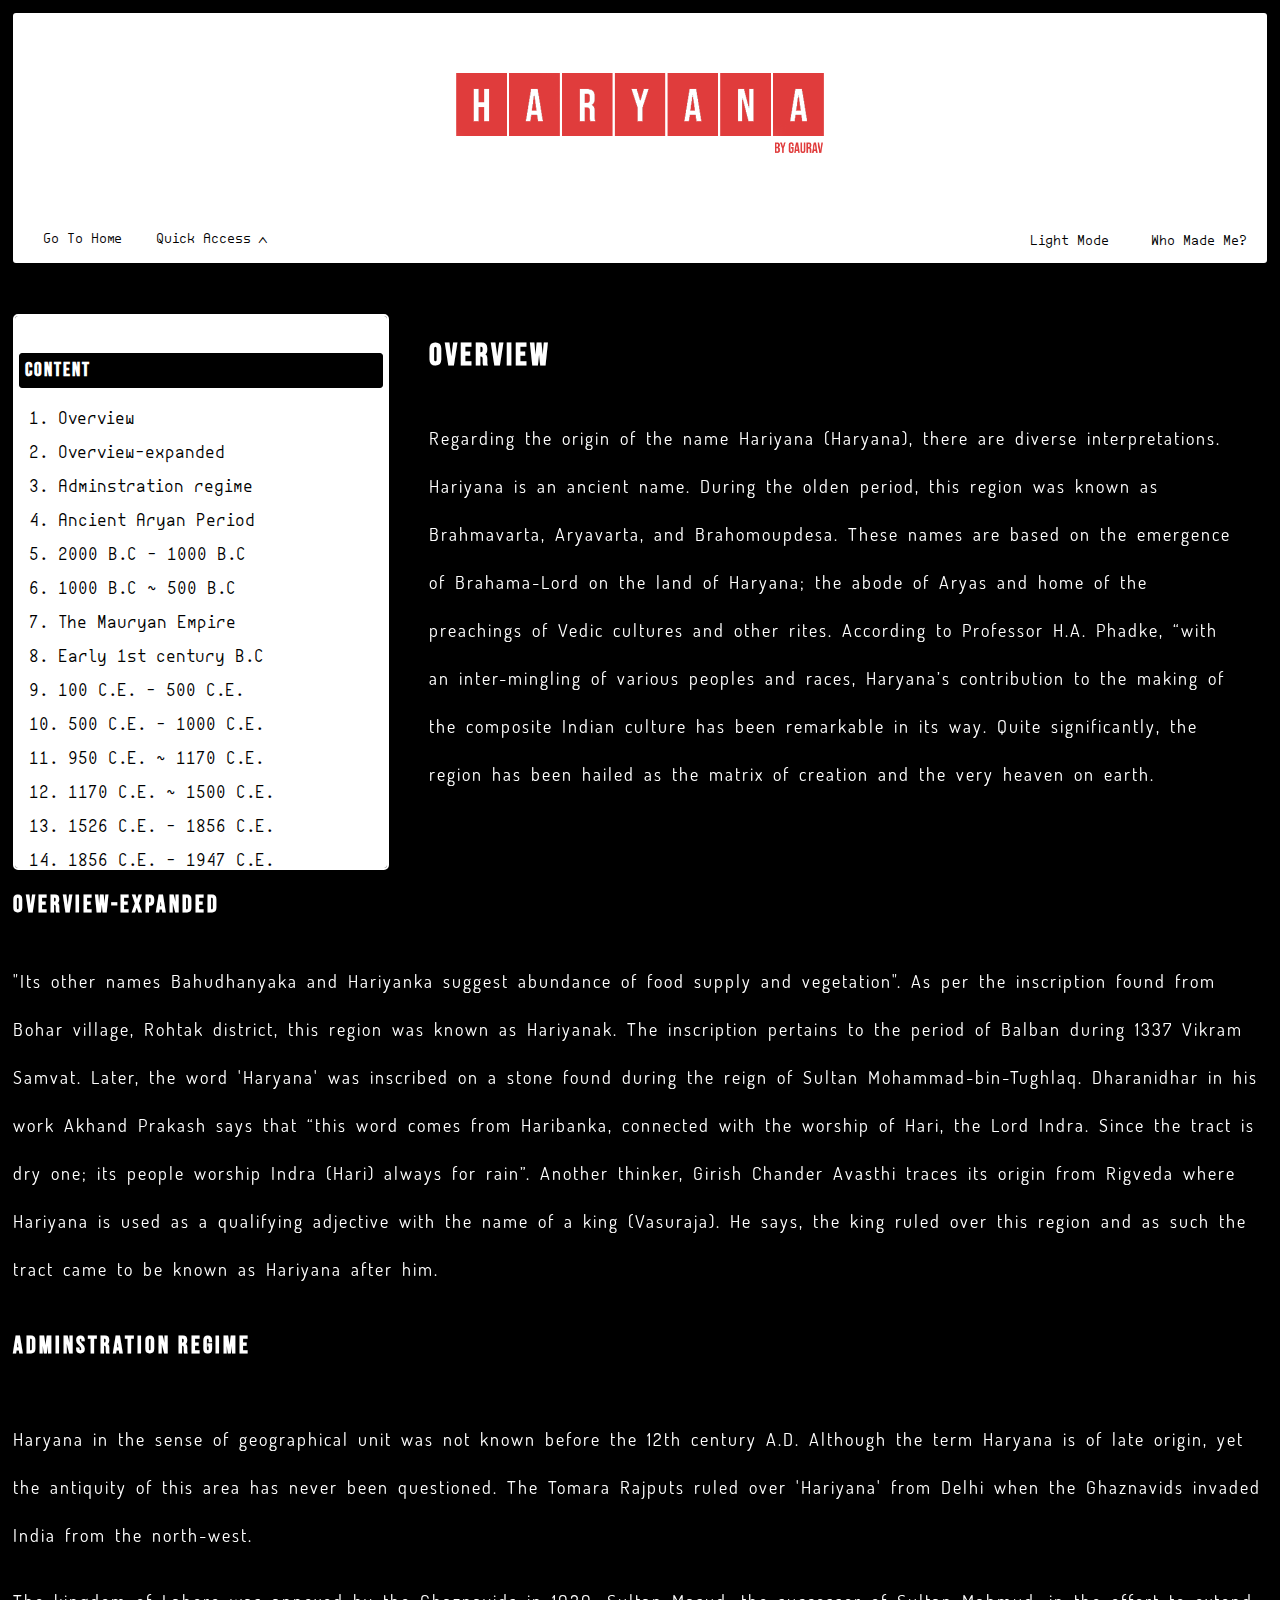
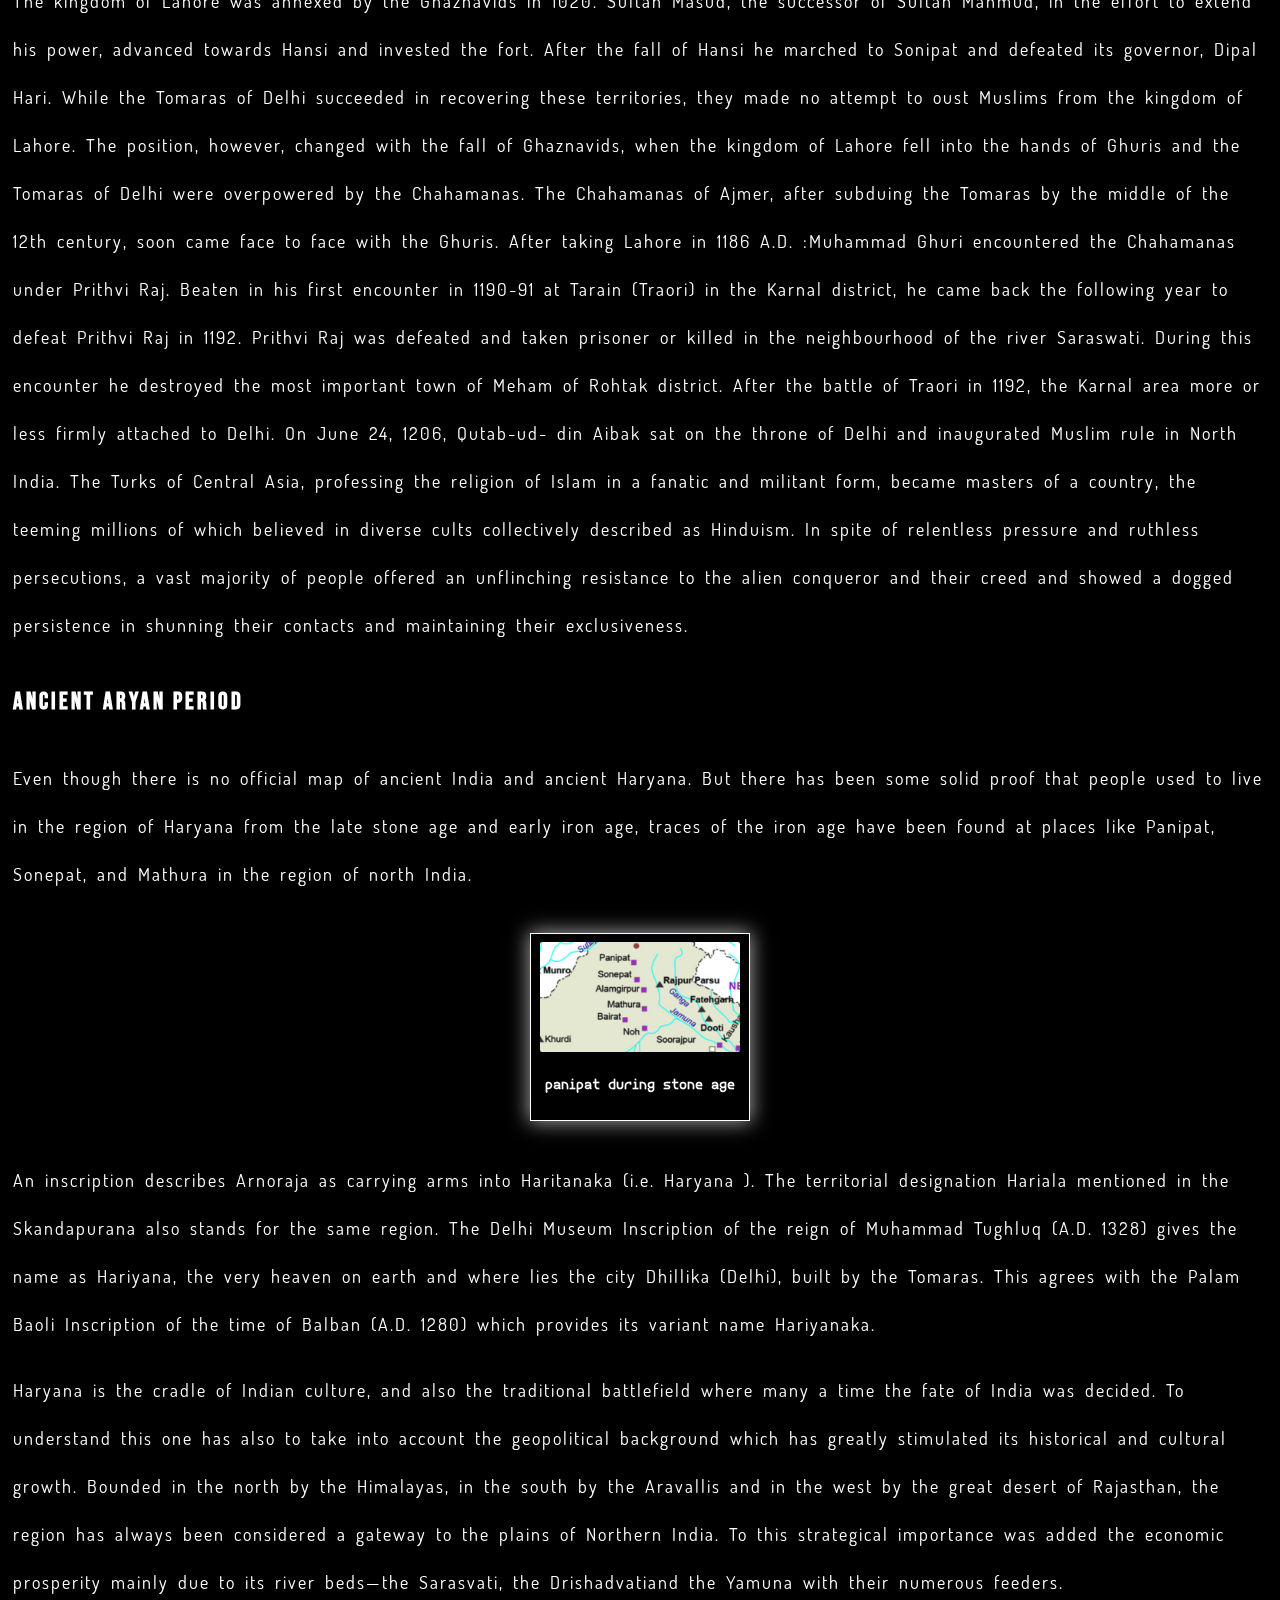
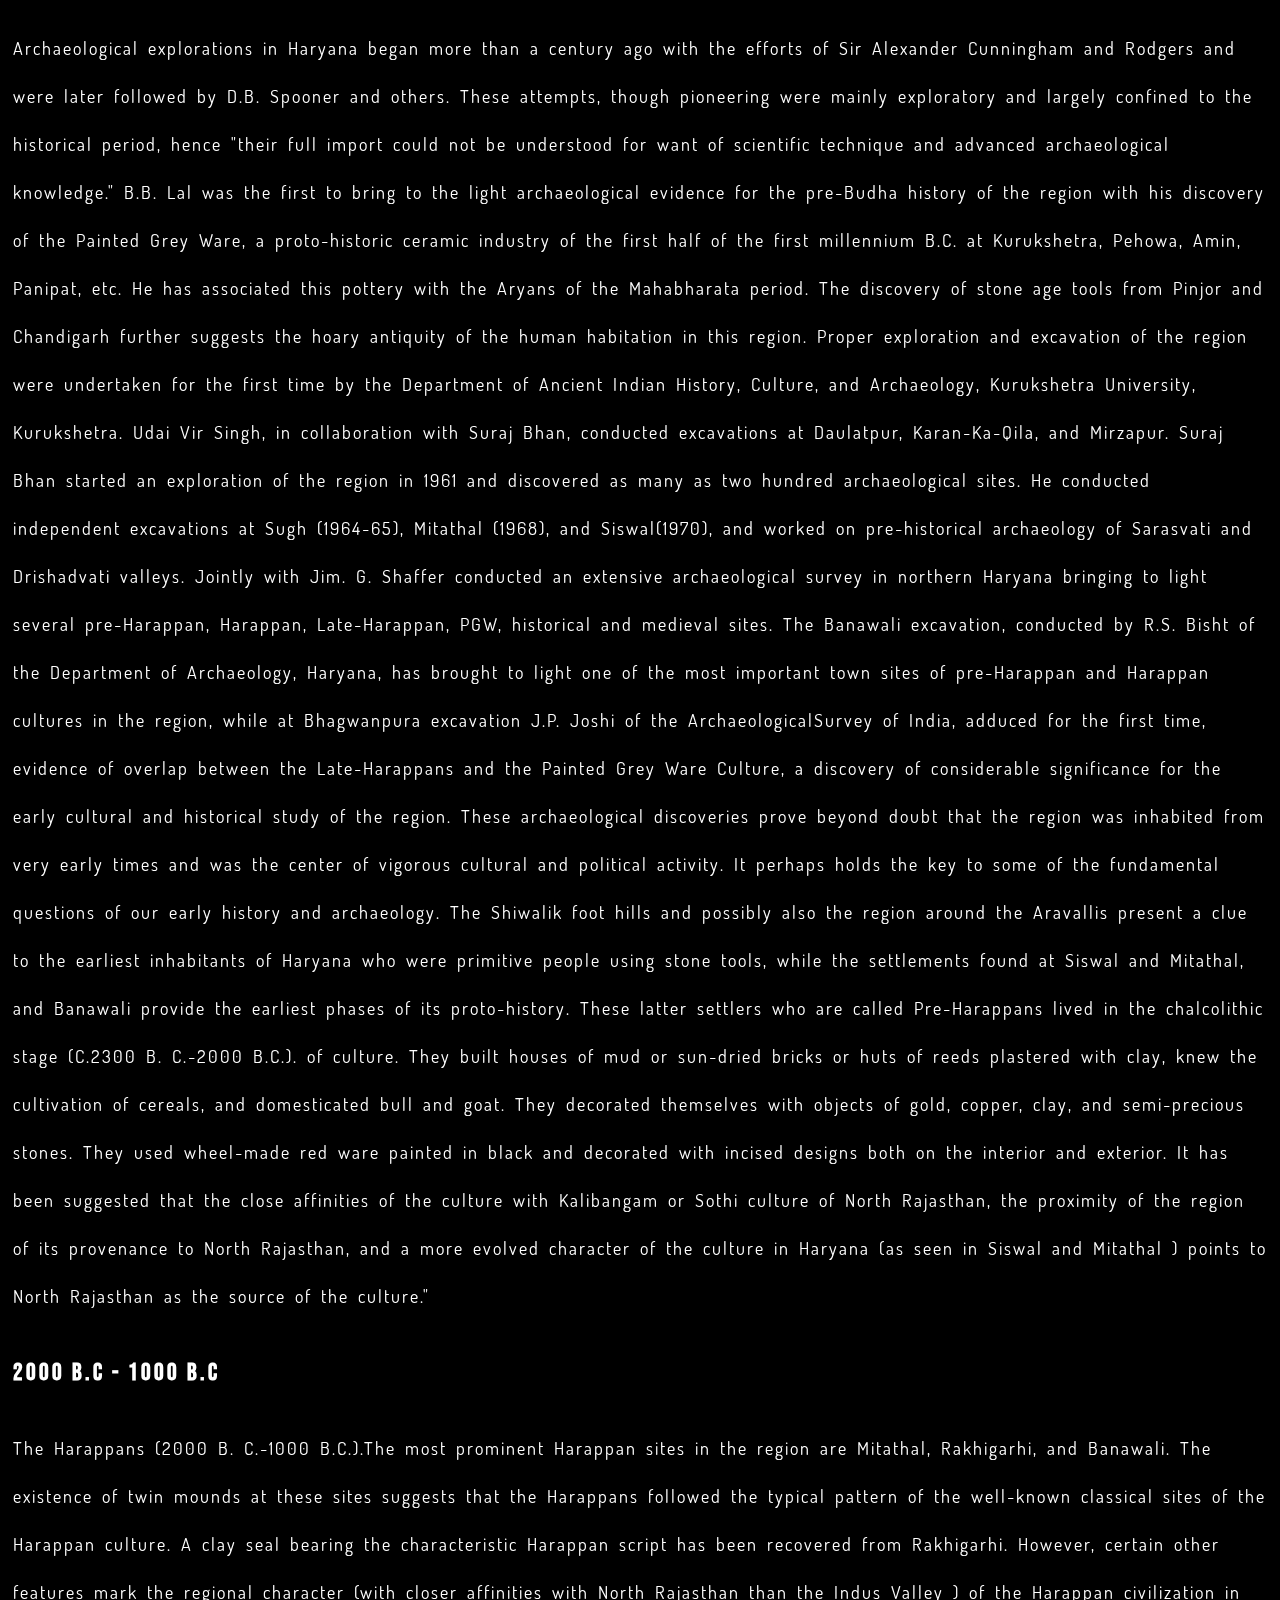
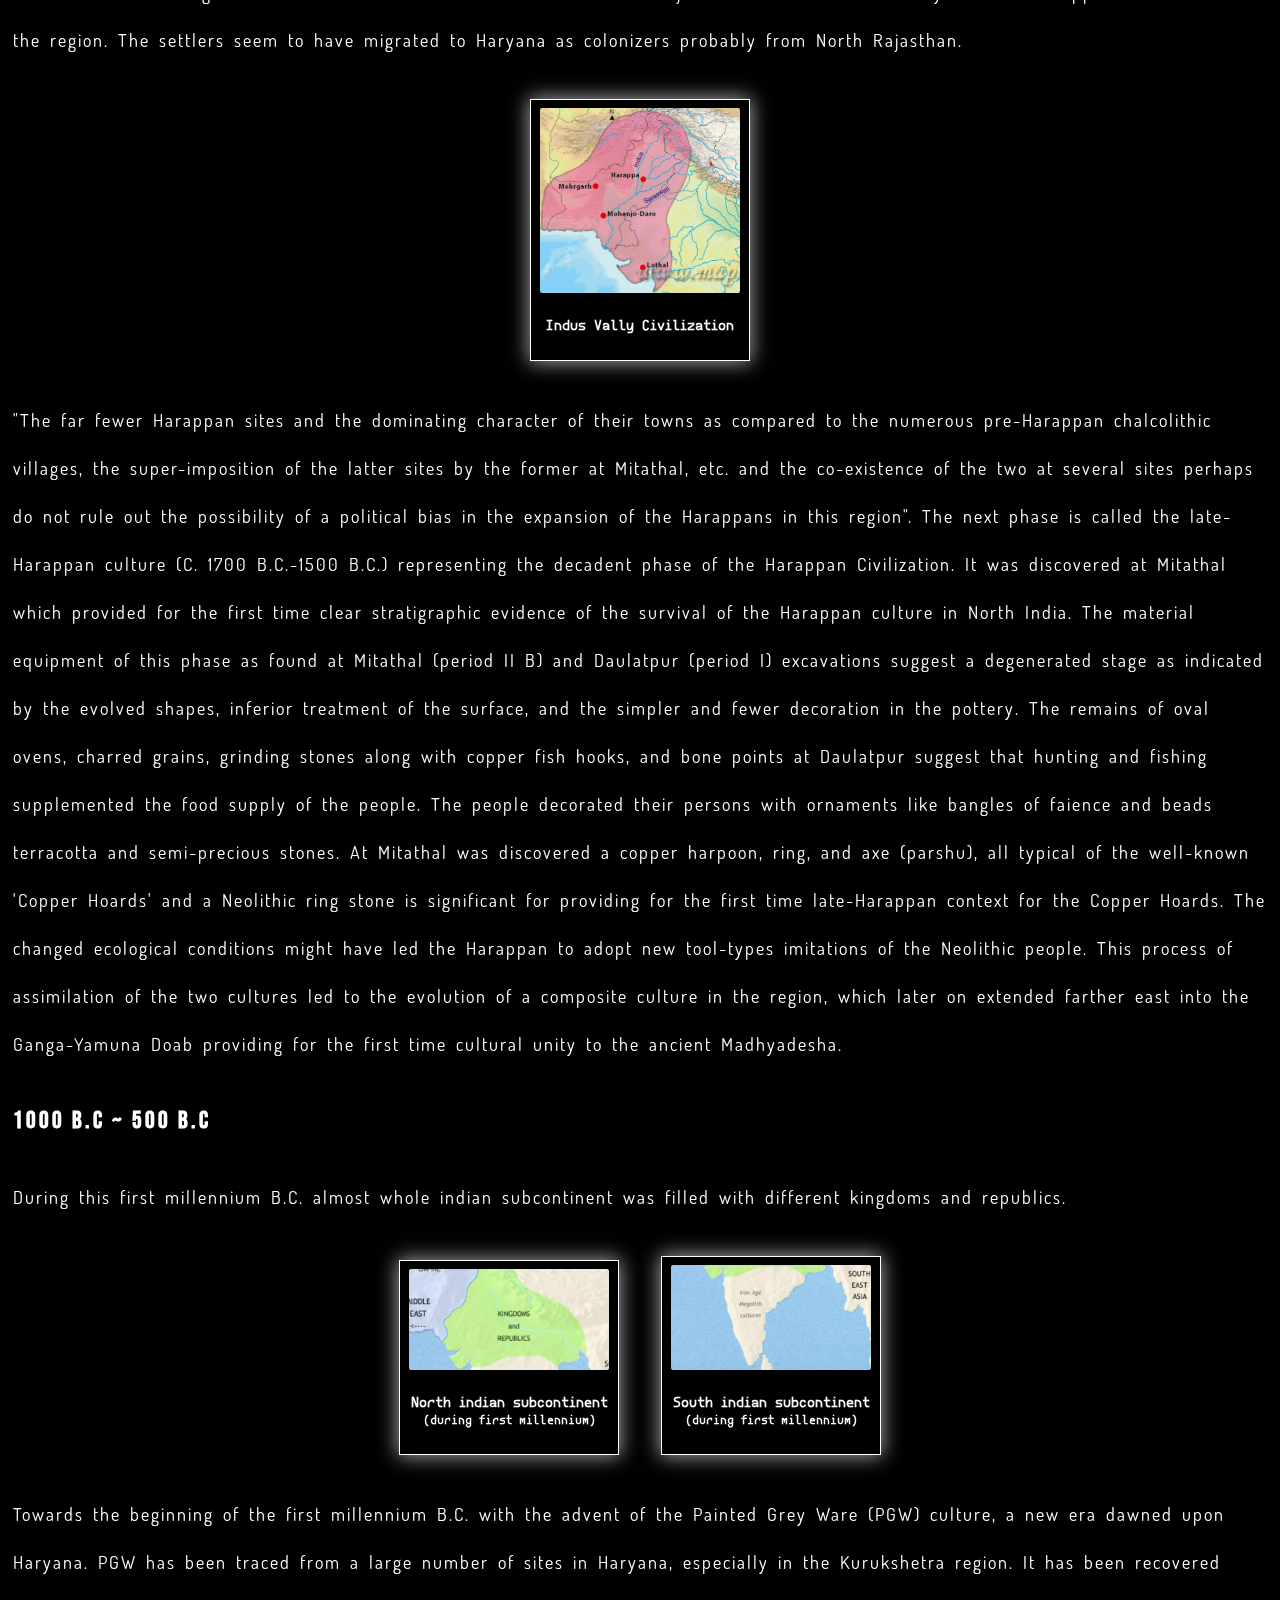
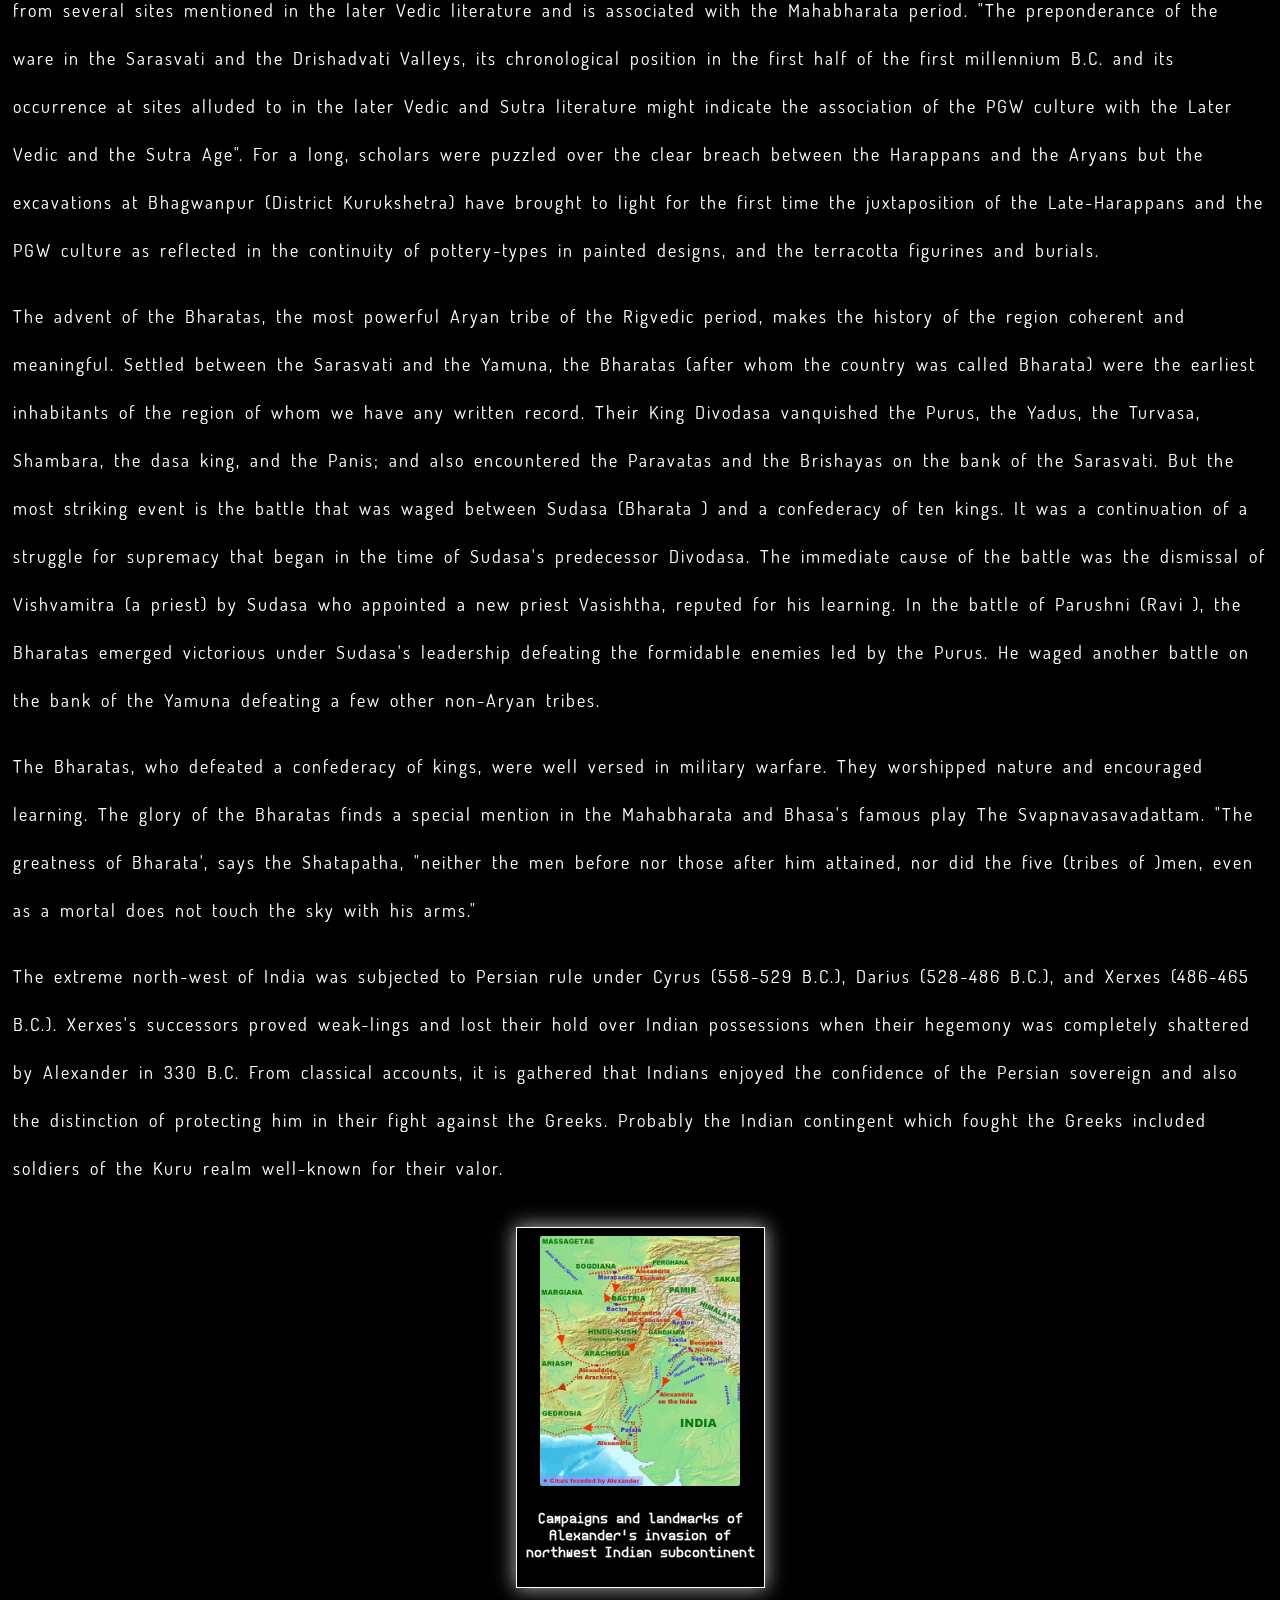
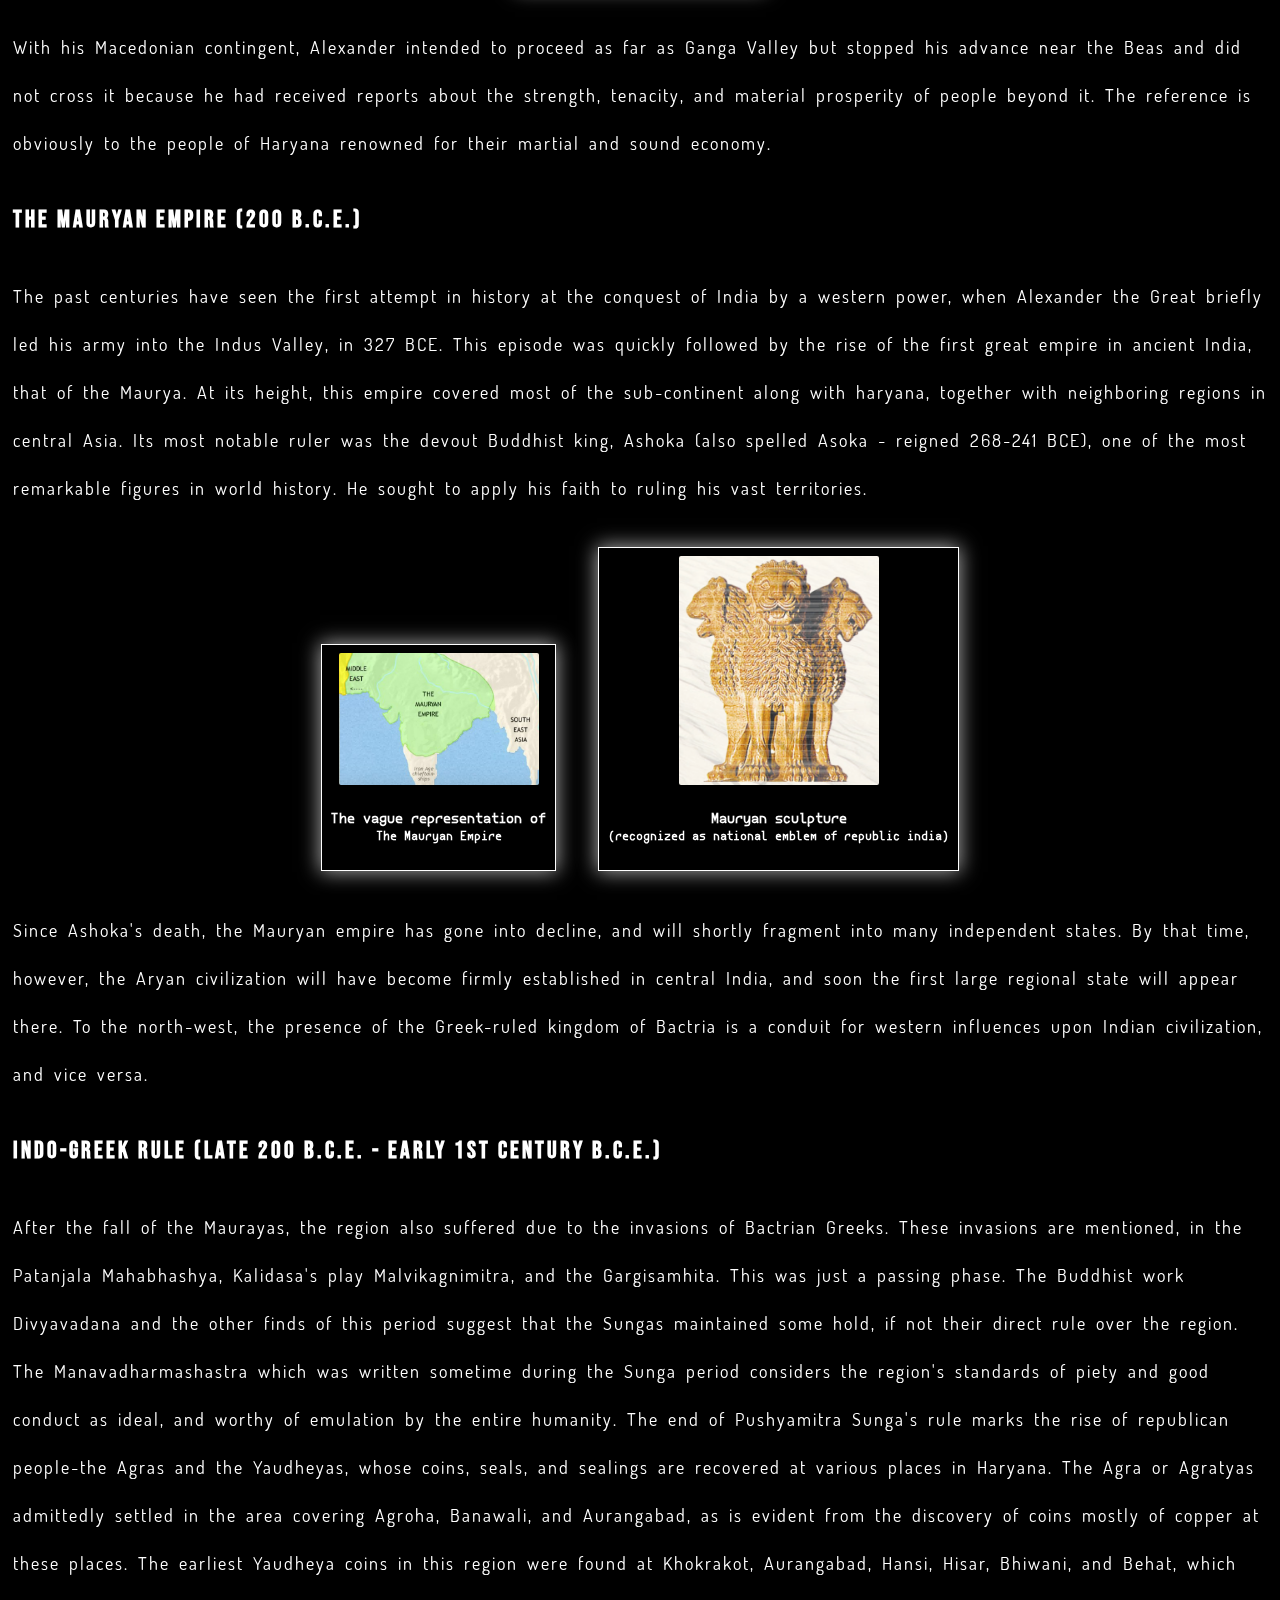
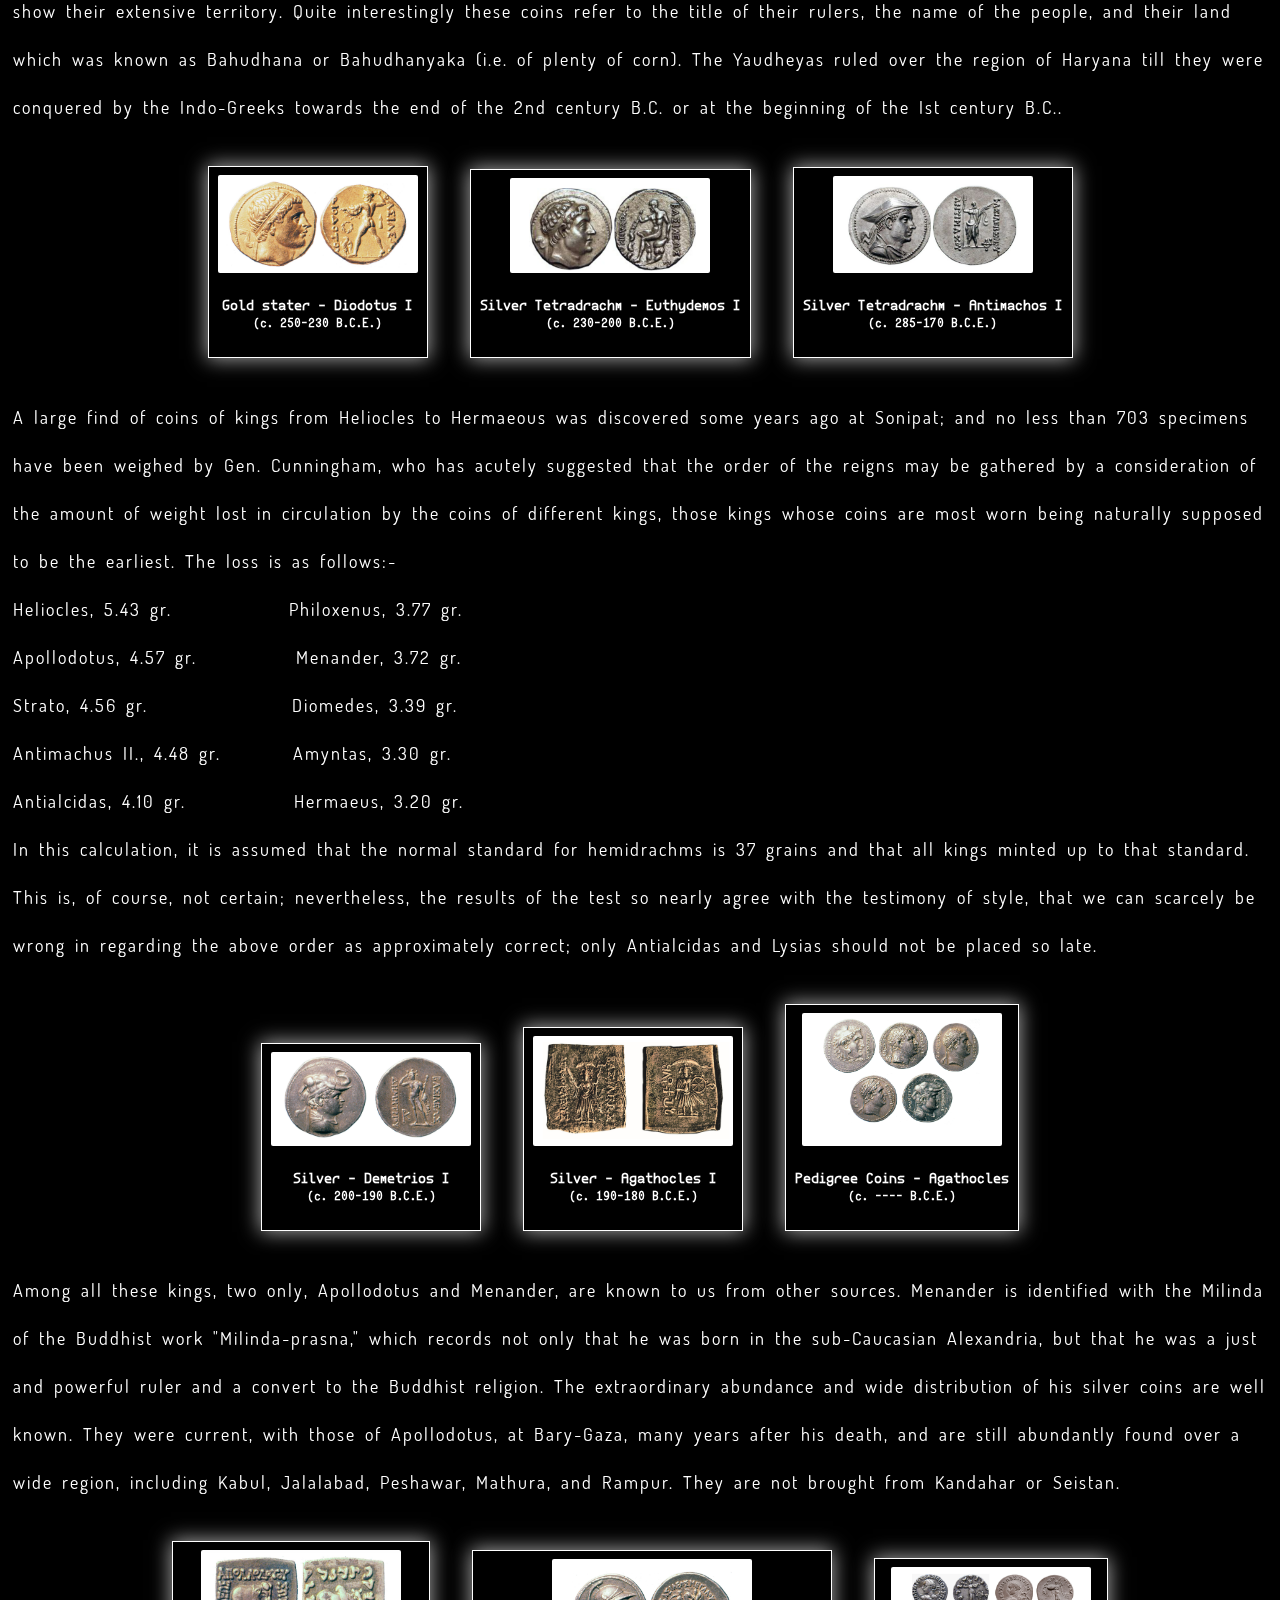
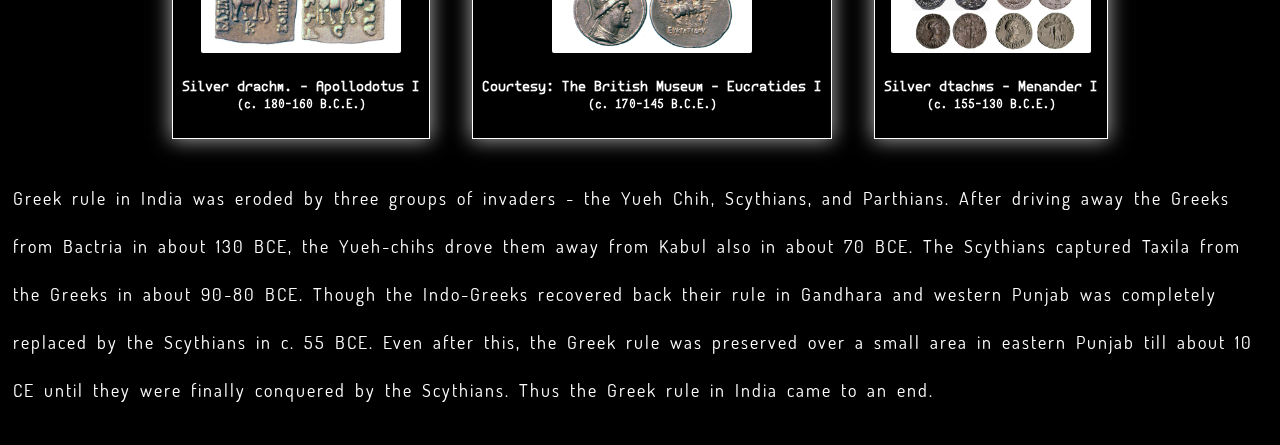
<file: index.html>
<!DOCTYPE html>
<html lang="en">
<head>
    <meta charset="UTF-8">
    <meta http-equiv="X-UA-Compatible" content="IE=edge">
    <meta name="author" content="Gaurav">
    <meta name="Keywords" content="Haryana, history, india, medieval era, project, civilization, british, Greeks, website">
    <meta name="Description" content="A thorough look at the history of the Haryana state where I grew up, haryana has been part of whole indian subcontinent history.">
    <meta name="viewport" content="width=device-width, initial-scale=1.0">
    <title>Haryana | By Gaurav</title>
    <link rel="icon" type="image/x-icon" href="favicons/favicon.ico" id="favicon">
    <link rel="stylesheet" href="style/style.css" id="stylesheet-dark">
    <style>
    </style>
</head>
<body class="bodyv1">

    <!--Large Screen Main Logo-->
    
    <header id="top" class="top-1">
        <div class="top-heading-navbar-container">
            <div class="logo">
                <img src="logos/Haryana7.png" alt="Main Heading" id="mainlogo1" onclick="logo_link_swap_large()">
            </div>
        </div>
    </header>

    <!--Small Screen Main Logo-->
    
    <header class="top-2" id="top-2-id">
        <div class="toplogo">
            <div class="logo-2">
                <a href="index.html" class="logolinks" id="logo-link-small" onclick="logo_link_swap_small()">
                <img src="logos/Haryana4.png" alt="Main Heading" id="mainlogo"></a>
            </div>
        </div>

    </header>


    <!--Large Screen top navigation bar-->


    <div class="navbar">
        <ul class="navbar-left">
            <li><a href="index.html" class="navlinks" id="to_top">Go To Home</a></li>
            <li>
                <button class="drop_me" onclick="show_me_hide()" style="display: inline-block;" id="drop-me-id">Quick Access <div id="arrow"><span> > </span></div></button>
                    <br><br><br>
                    <div class="drop-container" id="drop-container-id">
                        <table class="drop-list" id="da_list">
                            <tr>
                                <td>
                                    <a href="#c4" class="drop-links">Stone Age</a>
                                </td>
                            </tr>
                            <tr>
                                <td>
                                    <a href="#c4" class="drop-links">Bronze Age</a>
                                </td>
                            </tr>
                            <tr>
                                <td>
                                    <a href="#c5" class="drop-links">Iron Age</a>
                                </td>
                            </tr>
                            <tr>
                                <td>
                                    <a href="#c8" class="drop-links">Classical Era</a>
                                </td>
                            </tr>
                            <tr>
                                <td>
                                    <a href="pg-2.html#c10" class="drop-links">Medieval Era</a>
                                </td>
                            </tr>
                            <tr>
                                <td>
                                    <a href="pg-2.html#c13" class="drop-links">Early Modern Era</a>
                                </td>
                            </tr>
                            <tr>
                                <td>
                                    <a href="pg-3.html" class="drop-links">Modern Era</a>
                                </td>
                            </tr>
                        </table>
                    </div>
            </li>
        </ul>

         <a href="#top"><h2 class="navbar-mid" id="scroll-logo">H A R Y A N A</h2> </a>
        <ul class="navbar-right">
            <li><button class="dark-mode-light-mode" id="light-dark-button" onclick="swap_sheet()">Light Mode</button></li>
            <li><a href="https://www.github.com/malikgaurav626" class="navlinks" id="redone">Who Made Me?</a></li>
        </ul>
    </div>


    <!--Small Screen top navigation bar-->

    <div class="phone-navbar">
        <div class="phone-navbar-container">
            <button class="phone-button" onclick="show_me_hide_me()"> Content <span class="arrow3" id="arrow3-id"> > </span></button>
            <div class="scroll-menu-logo" id="scroll-logo-2">

                <a href="#top-2-id"> <img src="logos/haryana.png" alt="scroll-menu-logo" class="img" id="small-screen-logo"> </a>
            </div>
            <button class="dark-mode-light-mode" id="light-dark-button-2" onclick="swap_sheet_2()">Light Mode</button>
            <a href="https://www.github.com/malikgaurav626" class="phone-button-right">Who Made Me?</a>
        </div>
        <br>
        <table class="phone-navbar-table" id="phone-navbar-table-id">
            <tr class="phone-navbar-table-row">
                <td class="phone-navbar-table-data"><a href="#c4" class="phone-navbar-table-data-link">Stone Age</a></td>
            </tr>
            <tr class="phone-navbar-table-row">
                <td class="phone-navbar-table-data"><a href="#c4" class="phone-navbar-table-data-link">Bronze Age</a></td>
            </tr>
            <tr class="phone-navbar-table-row">
                <td class="phone-navbar-table-data"><a href="#c5" class="phone-navbar-table-data-link">Iron Age</a></td>
            </tr>
            <tr class="phone-navbar-table-row">
                <td class="phone-navbar-table-data"><a href="#c8" class="phone-navbar-table-data-link">Classical Era</a></td>
            </tr>
            <tr class="phone-navbar-table-row">
                <td class="phone-navbar-table-data"><a href="pg-2.html#c10" class="phone-navbar-table-data-link">Medieval Era</a></td>
            </tr>
            <tr class="phone-navbar-table-row">
                <td class="phone-navbar-table-data"><a href="pg-2.html#c13" class="phone-navbar-table-data-link">Early Modern Era</a></td>
            </tr>
            <tr class="phone-navbar-table-row">
                <td class="phone-navbar-table-data"><a href="pg-3.html" class="phone-navbar-table-data-link">Modern Era</a></td>
            </tr>
        </table>
    </div>
    
    <br><br>
    <div class="line-break">
    <br></div>

    <!--Large screen Overview and Content menu-->

    <div class="grid-container">

        <div class="grid-child purple">
            <div class="leftdiv">
                <br>
                <h2 class="leftdiv-heading">Content</h2>
                <a href="index.html" class="sidelinks">1. Overview</a><br><br>
                    <a href="#c2" class="sidelinks">2. Overview-expanded</a><br><br>
                    <a href="#c3" class="sidelinks">3. Adminstration regime</a><br><br>
                    <a href="#c4" class="sidelinks">4. Ancient Aryan Period</a><br><br>
                    <a href="#c5" class="sidelinks">5. 2000 B.C - 1000 B.C</a><br><br>
                    <a href="#c6" class="sidelinks">6. 1000 B.C ~ 500 B.C</a><br><br>
                    <a href="#c7" class="sidelinks">7. The Mauryan Empire</a><br><br>
                    <a href="#c8" class="sidelinks">8. Early 1st century B.C</a><br><br>
                    <a href="pg-2.html" class="sidelinks">9. 100 C.E. - 500 C.E.</a><br><br>
                    <a href="pg-2.html#c10" class="sidelinks">10. 500 C.E. - 1000 C.E.</a><br><br>
                    <a href="pg-2.html#c11" class="sidelinks">11. 950 C.E. ~ 1170 C.E.</a><br><br>
                    <a href="pg-2.html#c12" class="sidelinks">12. 1170 C.E. ~ 1500 C.E.</a><br><br>
                    <a href="pg-2.html#c13" class="sidelinks">13. 1526 C.E. - 1856 C.E.</a><br><br>
                    <a href="pg-3.html" class="sidelinks">14. 1856 C.E. - 1947 C.E.</a><br><br>
                    <a href="pg-3.html#c15" class="sidelinks">15. 1947 C.E. ~ 2022 C.E.</a><br><br>
            </div>
        </div>


        <div class="grid-child green">
            <div class="overview">
                <h1 id="c1" class="heading2">Overview</h1>
                <div class="da_underline"> </div>
                <p class="content">
                    Regarding the origin of the name Hariyana (Haryana), there are diverse interpretations. Hariyana is an ancient name. During the olden period, this region was known as Brahmavarta, Aryavarta, and Brahomoupdesa. These names are based on the emergence of Brahama-Lord on the land of Haryana; the abode of Aryas and home of the preachings of Vedic cultures and other rites. According to Professor H.A. Phadke, “with an inter-mingling of various peoples and races, Haryana’s contribution to the making of the composite Indian culture has been remarkable in its way. Quite significantly, the region has been hailed as the matrix of creation and the very heaven on earth.
                    <span id="c2"></span>
                </p>
            </div>
        </div>  
    </div>


    <!--Small secreen Over view-->
    <div class="overview-small">
        <h1 id="c1" class="heading2">Overview</h1>
        <div class="da_underline"> </div>
        <p class="content">
            Regarding the origin of the name Hariyana (Haryana), there are diverse interpretations. Hariyana is an ancient name. During the olden period, this region was known as Brahmavarta, Aryavarta, and Brahomoupdesa. These names are based on the emergence of Brahama-Lord on the land of Haryana; the abode of Aryas and home of the preachings of Vedic cultures and other rites. According to Professor H.A. Phadke, “with an inter-mingling of various peoples and races, Haryana’s contribution to the making of the composite Indian culture has been remarkable in its way. Quite significantly, the region has been hailed as the matrix of creation and the very heaven on earth.
            <span id="c2"></span>
        </p>
    </div>

    <!--Full Content-->
    <div class="fullcontent">

        <h2 class="heading2">Overview-expanded</h2>
        <div class="da_underline"></div>
        <p class="content">
            "Its other names Bahudhanyaka and Hariyanka suggest abundance of food supply and vegetation". As per the inscription found from Bohar village, Rohtak district, this region was known as Hariyanak. The inscription pertains to the period of Balban during 1337 Vikram Samvat. Later, the word 'Haryana' was inscribed on a stone found during the reign of Sultan Mohammad-bin-Tughlaq. Dharanidhar in his work Akhand Prakash says that “this word comes from Haribanka, connected with the worship of Hari, the Lord Indra. Since the tract is dry one; its people worship Indra (Hari) always for rain”. Another thinker, Girish Chander Avasthi traces its origin from Rigveda where Hariyana is used as a qualifying adjective with the name of a king (Vasuraja). He says, the king ruled over this region and as such the tract came to be known as Hariyana after him.
            <span id="c3"></span>
        </p>
        
        <h2 class="heading2">Adminstration regime</h2>
        <div class="da_underline"></div>
        <br>
        <p class="content">
            Haryana in the sense of geographical unit was not known before the 12th century A.D. Although the term Haryana is of late origin, yet the antiquity of this area has never been questioned. The Tomara Rajputs ruled over 'Hariyana' from Delhi when the Ghaznavids invaded India from the north-west. 
        </p>
        <p class="content">    
            The kingdom of Lahore was annexed by the Ghaznavids in 1020. Sultan Masud, the successor of Sultan Mahmud, in the effort to extend his power, advanced towards Hansi and invested the fort. After the fall of Hansi he marched to Sonipat and defeated its governor, Dipal Hari. While the Tomaras of Delhi succeeded in recovering these territories, they made no attempt to oust Muslims from the kingdom of Lahore. The position, however, changed with the fall of Ghaznavids, when the kingdom of Lahore fell into the hands of Ghuris and the Tomaras of Delhi were overpowered by the Chahamanas. The Chahamanas of Ajmer, after subduing the Tomaras by the middle of the 12th century, soon came face to face with the Ghuris. After taking Lahore in 1186 A.D. :Muhammad Ghuri encountered the Chahamanas under Prithvi Raj. Beaten in his first encounter in 1190-91 at Tarain (Traori) in the Karnal district, he came back the following year to defeat Prithvi Raj in 1192. Prithvi Raj was defeated and taken prisoner or killed in the neighbourhood of the river Saraswati. During this encounter he destroyed the most important town of Meham of Rohtak district. After the battle of Traori in 1192, the Karnal area more or less firmly attached to Delhi. On June 24, 1206, Qutab-ud- din Aibak sat on the throne of Delhi and inaugurated Muslim rule in North India. The Turks of Central Asia, professing the religion of Islam in a fanatic and militant form, became masters of a country, the teeming millions of which believed in diverse cults collectively described as Hinduism. In spite of relentless pressure and ruthless persecutions, a vast majority of people offered an unflinching resistance to the alien conqueror and their creed and showed a dogged persistence in shunning their contacts and maintaining their exclusiveness.
            <span id="c4"></span>
        </p>
        <h2 class="heading2">Ancient Aryan Period</h2>
        <div class="da_underline"></div>
        <p class="content">
            Even though there is no official map of ancient India and ancient Haryana. But there has been some solid proof that people used to live in the region of Haryana from the late stone age and early iron age, traces of the iron age have been found at places like Panipat, Sonepat, and Mathura in the region of north India.
        </p>
        <div class="image-2-container">
            <div class="image-2-parent">
                <img src="content/2.png" id="img2-4" class="images-2">
                <h4>panipat during stone age</h4>
            </div>
        </div>
        <p class="content">
            An inscription describes Arnoraja as carrying arms into Haritanaka (i.e. Haryana ). The territorial designation Hariala mentioned in the Skandapurana also stands for the same region. The Delhi Museum Inscription of the reign of Muhammad Tughluq (A.D. 1328) gives the name as Hariyana, the very heaven on earth and where lies the city Dhillika (Delhi), built by the Tomaras. This agrees with the Palam Baoli Inscription of the time of Balban (A.D. 1280) which provides its variant name Hariyanaka.
        </p>
        <p class="content">
            Haryana is the cradle of Indian culture, and also the traditional battlefield where many a time the fate of India was decided. To understand this one has also to take into account the geopolitical background which has greatly stimulated its historical and cultural growth. Bounded in the north by the Himalayas, in the south by the Aravallis and in the west by the great desert of Rajasthan, the region has always been considered a gateway to the plains of Northern India. To this strategical importance was added the economic prosperity mainly due to its river beds—the Sarasvati, the Drishadvatiand the Yamuna with their numerous feeders.
        </p>
        <p class="content">
            Archaeological explorations in Haryana began more than a century ago with the efforts of Sir Alexander Cunningham and Rodgers and were later followed by
            D.B. Spooner and others. These attempts, though pioneering were mainly exploratory and largely confined to the historical period, hence "their full import could not be understood for want of scientific technique and advanced archaeological knowledge." B.B. Lal was the first to bring to the light archaeological evidence for the pre-Budha history of the region with his discovery of the Painted Grey Ware, a proto-historic ceramic industry of the first half of the first millennium B.C. at Kurukshetra, Pehowa, Amin, Panipat, etc. He has associated this pottery with the Aryans of the Mahabharata period. The discovery of stone age tools from Pinjor and Chandigarh further suggests the hoary antiquity of the human habitation in this region.
            Proper exploration and excavation of the region were undertaken for the first time by the Department of Ancient Indian History, Culture, and Archaeology, Kurukshetra University, Kurukshetra. Udai Vir Singh, in collaboration with Suraj Bhan, conducted excavations at Daulatpur, Karan-Ka-Qila, and Mirzapur. Suraj Bhan started an exploration of the region in 1961 and discovered as many as two hundred archaeological sites. He conducted independent excavations at Sugh (1964-65), Mitathal (1968), and Siswal(1970), and worked on pre-historical archaeology of Sarasvati and Drishadvati valleys. Jointly with Jim. G. Shaffer conducted an extensive archaeological survey in northern Haryana bringing to light several pre-Harappan, Harappan, Late-Harappan, PGW, historical and medieval sites. The Banawali excavation, conducted by
            R.S. Bisht of the Department of Archaeology, Haryana, has brought to light one of the most important town sites of pre-Harappan and Harappan cultures in the region, while at Bhagwanpura excavation J.P. Joshi of the ArchaeologicalSurvey of India, adduced for the first time, evidence of overlap between the Late-Harappans and the Painted Grey Ware Culture, a discovery of considerable significance for the early cultural and historical study of the region.
            These archaeological discoveries prove beyond doubt that the region was inhabited from very early times and was the center of vigorous cultural and political activity. It perhaps holds the key to some of the fundamental questions of our early history and archaeology.
            The Shiwalik foot hills and possibly also the region around the Aravallis present a clue to the earliest inhabitants of Haryana who were primitive people using stone tools, while the settlements found at Siswal and Mitathal, and Banawali provide the earliest phases of its proto-history. These latter settlers who are called Pre-Harappans lived in the chalcolithic stage (C.2300 B. C.-2000 B.C.). of culture. They built houses of mud or sun-dried bricks or huts of reeds plastered with clay, knew the cultivation of cereals, and domesticated bull and goat. They decorated themselves with objects of gold, copper, clay, and semi-precious stones. They used wheel-made red ware painted in black and decorated with incised designs both on the interior and exterior. It has been suggested that the close affinities of the culture with Kalibangam or Sothi culture of North Rajasthan, the proximity of the region of its provenance to North Rajasthan, and a more evolved character of the culture in Haryana (as seen in Siswal and Mitathal ) points to North Rajasthan as the source of the culture."
            <span id="c5"></span>
        </p>
        <h2 class="heading2">2000 B.C - 1000 B.C</h2>
        <div class="da_underline"></div>
        <p class="content">
            The Harappans (2000 B. C.-1000 B.C.).The most prominent Harappan sites in the region are Mitathal, Rakhigarhi, and Banawali. The existence of twin mounds at these sites suggests that the Harappans followed the typical pattern of the well-known classical sites of the Harappan culture. A clay seal bearing the characteristic Harappan script has been recovered from Rakhigarhi. However, certain other features mark the regional character (with closer affinities with North Rajasthan than the Indus Valley ) of the Harappan civilization in the region. The settlers seem to have migrated to Haryana as colonizers probably from North Rajasthan. 
        </p>
        <div class="image-2-container">
            <div class="image-2-parent">
                <img src="content/3.png" id="img2-5" class="images-2">
                <h4>Indus Vally Civilization</h4>
            </div>
        </div>
        <p class="content">
            "The far fewer Harappan sites and the dominating character of their towns as compared to the numerous pre-Harappan chalcolithic villages, the super-imposition of the latter sites by the former at Mitathal, etc. and the co-existence of the two at several sites perhaps do not rule out the possibility of a political bias in the expansion of the Harappans in this region".
            The next phase is called the late-Harappan culture (C. 1700 B.C.-1500 B.C.) representing the decadent phase of the Harappan Civilization. It was discovered at Mitathal which provided for the first time clear stratigraphic evidence of the survival of the Harappan culture in North India. The material equipment of this phase as found at Mitathal (period II B) and Daulatpur (period I) excavations suggest a degenerated stage as indicated by the evolved shapes, inferior treatment of the surface, and the simpler and fewer decoration in the pottery. The remains of oval ovens, charred grains, grinding stones along with copper fish hooks, and bone points at Daulatpur suggest that hunting and fishing supplemented the food supply of the people. The people decorated their persons with ornaments like bangles of faience and beads terracotta and semi-precious stones. At Mitathal was discovered a copper harpoon, ring, and axe (parshu), all typical of the well-known 'Copper Hoards' and a Neolithic ring stone is significant for providing for the first time late-Harappan context for the Copper Hoards. The changed
            ecological conditions might have led the Harappan to adopt new tool-types imitations of the Neolithic people. This process of assimilation of the two cultures led to the evolution of a composite culture in the region, which later on extended farther east into the Ganga-Yamuna Doab providing for the first time cultural unity to the ancient Madhyadesha.
            <span id="c6"></span>
        </p>
        <h2 class="heading2">1000 B.C ~ 500 B.C</h2>
        <div class="da_underline"></div>
        <p class="content">
            During this first millennium B.C. almost whole indian subcontinent was filled with different kingdoms and republics.
        </p>
        <div class="image-2-container">
            <div class="image-2-parent">
                <img src="content/4.png" id="img2-6" class="images-2">
                <h4>North indian subcontinent <br><small>(during first millennium)</small></h4>
            </div>
            <div class="image-2-parent">
                <img src="content/5.png" id="img2-7" class="images-2">
                <h4>South indian subcontinent <br><small>(during first millennium)</small></h4>
            </div>
        </div>
        <p class="content">
            Towards the beginning of the first millennium B.C. with the advent of the Painted Grey Ware (PGW) culture, a new era dawned upon Haryana. PGW has been traced from a large number of sites in Haryana, especially in the Kurukshetra region. It has been recovered from several sites mentioned in the later Vedic literature and is associated with the Mahabharata period. "The preponderance of the ware in the Sarasvati and the Drishadvati Valleys, its chronological position in the first half of the first millennium B.C. and its occurrence at sites alluded to in the later Vedic and Sutra literature might indicate the association of the PGW culture with the Later Vedic and the Sutra Age". For a long, scholars were puzzled over the clear breach between the Harappans and the Aryans but the excavations at Bhagwanpur (District Kurukshetra) have brought to light for the first time the juxtaposition of the Late-Harappans and the PGW culture as reflected in the continuity of pottery-types in painted designs, and the terracotta figurines and burials.
        </p>
        <p class="content">
            The advent of the Bharatas, the most powerful Aryan tribe of the Rigvedic period, makes the history of the region coherent and meaningful. Settled between the Sarasvati and the Yamuna, the Bharatas (after whom the country was called Bharata) were the earliest inhabitants of the region of whom we have any written record. Their King Divodasa vanquished the Purus, the Yadus, the Turvasa, Shambara, the dasa king, and the Panis; and also encountered the Paravatas and the Brishayas on the bank of the Sarasvati. But the most striking event is the battle that was waged between Sudasa (Bharata ) and a confederacy of ten kings. It was a
            continuation of a struggle for supremacy that began in the time of Sudasa's predecessor Divodasa. The immediate cause of the battle was the dismissal of Vishvamitra (a priest) by Sudasa who appointed a new priest Vasishtha, reputed for his learning. In the battle of Parushni (Ravi ), the Bharatas emerged victorious under Sudasa's leadership defeating the formidable enemies led by the Purus. He waged another battle on the bank of the Yamuna defeating a few other non-Aryan tribes.
        </p>
        <p class="content">
            The Bharatas, who defeated a confederacy of kings, were well versed in military warfare. They worshipped nature and encouraged learning. The glory of the Bharatas finds a special mention in the Mahabharata and Bhasa's famous play The Svapnavasavadattam. "The greatness of Bharata', says the Shatapatha, "neither the men before nor those after him attained, nor did the five (tribes of )men, even as a mortal does not touch the sky with his arms."
        </p>
        <p class="content">
            The extreme north-west of India was subjected to Persian rule under Cyrus (558-529 B.C.), Darius (528-486 B.C.), and Xerxes (486-465 B.C.). Xerxes's successors proved weak-lings and lost their hold over Indian possessions when their hegemony was completely shattered by Alexander in 330 B.C. From classical accounts, it is gathered that Indians enjoyed the confidence of the Persian sovereign and also the distinction of protecting him in their fight against the Greeks. Probably the Indian contingent which fought the Greeks included soldiers of the Kuru realm well-known for their valor.
        </p>
        <div class="image-2-container">
            <div class="image-2-parent">
                <img src="content/8.png" id="img2-8" class="images-2">
                <h4>Campaigns and landmarks of <br>Alexander's invasion of <br>northwest Indian subcontinent </h4>
            </div>
        </div>
        <p class="content">    
            With his Macedonian contingent, Alexander intended to proceed as far as Ganga Valley but  stopped his advance near the Beas and did not cross it because he had received reports about the strength, tenacity, and material prosperity of people beyond it. The reference is obviously to the people of Haryana renowned for their martial and sound economy.
            <span id="c7"></span>
        </p>

        <h2 class="heading2">The Mauryan empire (200 B.C.E.)</h2>
        <div class="da_underline"></div>
        <p class="content">
            The past centuries have seen the first attempt in history at the conquest of India by a western power, when Alexander the Great briefly led his army into the Indus Valley, in 327 BCE. This episode was quickly followed by the rise of the first great empire in ancient India, that of the Maurya. At its height, this empire covered most of the sub-continent along with haryana, together with neighboring regions in central Asia. Its most notable ruler was the devout Buddhist king, Ashoka (also spelled Asoka - reigned 268-241 BCE), one of the most remarkable figures in world history. He sought to apply his faith to ruling his vast territories.
        </p>
        <div class="image-2-container">
            <div class="image-2-parent">
                <img src="content/6.png" id="img2-9" class="images-2">
                <h4>The vague representation of  <br><small>The Mauryan Empire</small></h4>
            </div>
            <div class="image-2-parent">
                <img src="content/7.png" id="img2-10" class="images-2">
                <h4>Mauryan sculpture<br><small>(recognized as national emblem of republic india)</small></h4>
            </div>
            
        </div>
        <p class="content">    
            Since Ashoka's death, the Mauryan empire has gone into decline, and will shortly fragment into many independent states. By that time, however, the Aryan civilization will have become firmly established in central India, and soon the first large regional state will appear there. To the north-west, the presence of the Greek-ruled kingdom of Bactria is a conduit for western influences upon Indian civilization, and vice versa.
            <span id="c8"></span>
        </p>

        <h2 class="heading2">Indo-Greek rule (Late 200 B.C.E. - Early 1st century B.C.E.)</h2>
        <div class="da_underline"></div>

        <p class="content">
            After the fall of the Maurayas, the region also suffered due to the invasions of Bactrian Greeks. These invasions are
            mentioned, in the Patanjala Mahabhashya, Kalidasa's play Malvikagnimitra, and the Gargisamhita. This was just a passing phase. The Buddhist work Divyavadana and the other finds of this period suggest that the Sungas maintained some hold, if not their direct rule over the region. The Manavadharmashastra which was written sometime during the Sunga period considers the region's standards of piety and good conduct as ideal, and worthy of emulation by the entire humanity.
            The end of Pushyamitra Sunga's rule marks the rise of republican people-the Agras and the Yaudheyas, whose coins, seals, and sealings are recovered at various places in Haryana. The Agra or Agratyas admittedly settled in the area covering Agroha, Banawali, and Aurangabad, as is evident from the discovery of coins mostly of copper at these places. The earliest Yaudheya coins in this region were found at Khokrakot, Aurangabad, Hansi, Hisar, Bhiwani, and Behat, which show their extensive
            territory. Quite interestingly these coins refer to the title of their rulers, the name of the people, and their land which was known as Bahudhana or Bahudhanyaka (i.e. of plenty of corn). The Yaudheyas ruled over the region of Haryana till they were conquered by the Indo-Greeks towards the end of the 2nd century B.C. or at the beginning of the Ist century B.C..
        </p>
        <div class="image-2-container">
            <div class="image-2-parent">
                <img src="content/9.png" id="img2-11" class="images-2">
                <h4>Gold stater - Diodotus I<br><small>(c. 250-230 B.C.E.)</small></h4>
            </div>
            <div class="image-2-parent">
                <img src="content/10.png" id="img2-12" class="images-2">
                <h4>Silver Tetradrachm - Euthydemos I<br><small>(c. 230-200 B.C.E.)</small></h4>
            </div>
            <div class="image-2-parent">
                <img src="content/13.png" id="img2-13" class="images-2">
                <h4>Silver Tetradrachm - Antimachos I<br><small>(c. 285-170 B.C.E.)</small></h4>
            </div>
        </div>
        <p class="content">
            A large find of coins of kings from Heliocles to Hermaeous was discovered some years ago at Sonipat; and no less than 703 specimens have been weighed by Gen. Cunningham, who has acutely suggested that the order of the reigns may be gathered by a consideration of the amount of weight lost in circulation by the coins of different kings, those kings whose coins are most worn being naturally supposed to be the earliest. The loss is as follows:- <br>
            Heliocles, 5.43 gr.&nbsp;&nbsp;&nbsp;&nbsp;&nbsp;&nbsp;&nbsp;&nbsp;&nbsp;&nbsp;&nbsp;&nbsp;&nbsp;Philoxenus, 3.77 gr.
            <br>
            Apollodotus, 4.57 gr.&nbsp;&nbsp;&nbsp;&nbsp;&nbsp;&nbsp;&nbsp;&nbsp;&nbsp;&nbsp;&nbsp;Menander, 3.72 gr.
            <br>
            Strato, 4.56 gr.&nbsp;&nbsp;&nbsp;&nbsp;&nbsp;&nbsp;&nbsp;&nbsp;&nbsp;&nbsp;&nbsp;&nbsp;&nbsp;&nbsp;&nbsp;&nbsp;Diomedes, 3.39 gr.
            <br>
            Antimachus II., 4.48 gr.&nbsp;&nbsp;&nbsp;&nbsp;&nbsp;&nbsp;&nbsp;&nbsp;Amyntas, 3.30 gr.
            <br>
            Antialcidas, 4.10 gr.&nbsp;&nbsp;&nbsp;&nbsp;&nbsp;&nbsp;&nbsp;&nbsp;&nbsp;&nbsp;&nbsp;&nbsp;Hermaeus, 3.20 gr.
            <br>
            In this calculation, it is assumed that the normal standard for hemidrachms is 37 grains and that all kings minted up to that standard. This is, of course, not certain; nevertheless, the results of the test so nearly agree with the testimony of style, that we can scarcely be wrong in regarding the above order as approximately correct; only Antialcidas and Lysias should not be placed so late.
            <br>
        </p>
        <div class="image-2-container">
            <div class="image-2-parent">
                <img src="content/14.png" id="img2-14" class="images-2">
                <h4>Silver - Demetrios I<br><small>(c. 200-190 B.C.E.)</small></h4>
            </div>
            <div class="image-2-parent">
                <img src="content/15.png" id="img2-15" class="images-2">
                <h4>Silver - Agathocles I<br><small>(c. 190-180 B.C.E.)</small></h4>
            </div>
            <div class="image-2-parent">
                <img src="content/16.png" id="img2-16" class="images-2">
                <h4>Pedigree Coins - Agathocles<br><small>(c. ---- B.C.E.)</small></h4>
            </div>
        </div>
        <p class="content">
            Among all these kings, two only, Apollodotus and Menander, are known to us from other sources. Menander is identified with the Milinda of the Buddhist work "Milinda-prasna," which records not only that he was born in the sub-Caucasian Alexandria, but that he was a just and powerful ruler and a convert to the Buddhist religion. The extraordinary abundance and wide distribution of his silver coins are well known. They were current, with those of Apollodotus, at Bary-Gaza, many years after his death, and are still abundantly found over a wide region, including Kabul, Jalalabad, Peshawar, Mathura, and Rampur. They are not brought from Kandahar or Seistan.
        </p>
        <div class="image-2-container">
            <div class="image-2-parent">
                <img src="content/17.png" id="img2-17" class="images-2">
                <h4>Silver drachm. - Apollodotus I<br><small>(c. 180-160 B.C.E.)</small></h4>
            </div>
            <div class="image-2-parent">
                <img src="content/11.png" id="img2-18" class="images-2">
                <h4>Courtesy: The British Museum - Eucratides I<br><small>(c. 170-145 B.C.E.)</small></h4>
            </div>
            <div class="image-2-parent">
                <img src="content/12.png" id="img2-19" class="images-2">
                <h4>Silver dtachms - Menander I<br><small>(c. 155-130 B.C.E.)</small></h4>
            </div>
        </div>
        <p class="content">
            Greek rule in India was eroded by three groups of invaders - the Yueh Chih, Scythians, and Parthians. After driving away the Greeks from Bactria in about 130 BCE, the Yueh-chihs drove them away from Kabul also in about 70 BCE. The Scythians captured Taxila from the Greeks in about 90-80 BCE. Though the Indo-Greeks recovered back their rule in Gandhara and western Punjab was completely replaced by the Scythians in c. 55 BCE. Even after this, the Greek rule was preserved over a small area in eastern Punjab till about 10 CE until they were finally conquered by the Scythians. Thus the Greek rule in India came to an end.
        </p>

    </div>



    <script src="jscript/script.js"></script>

</body>
</html>
</file>
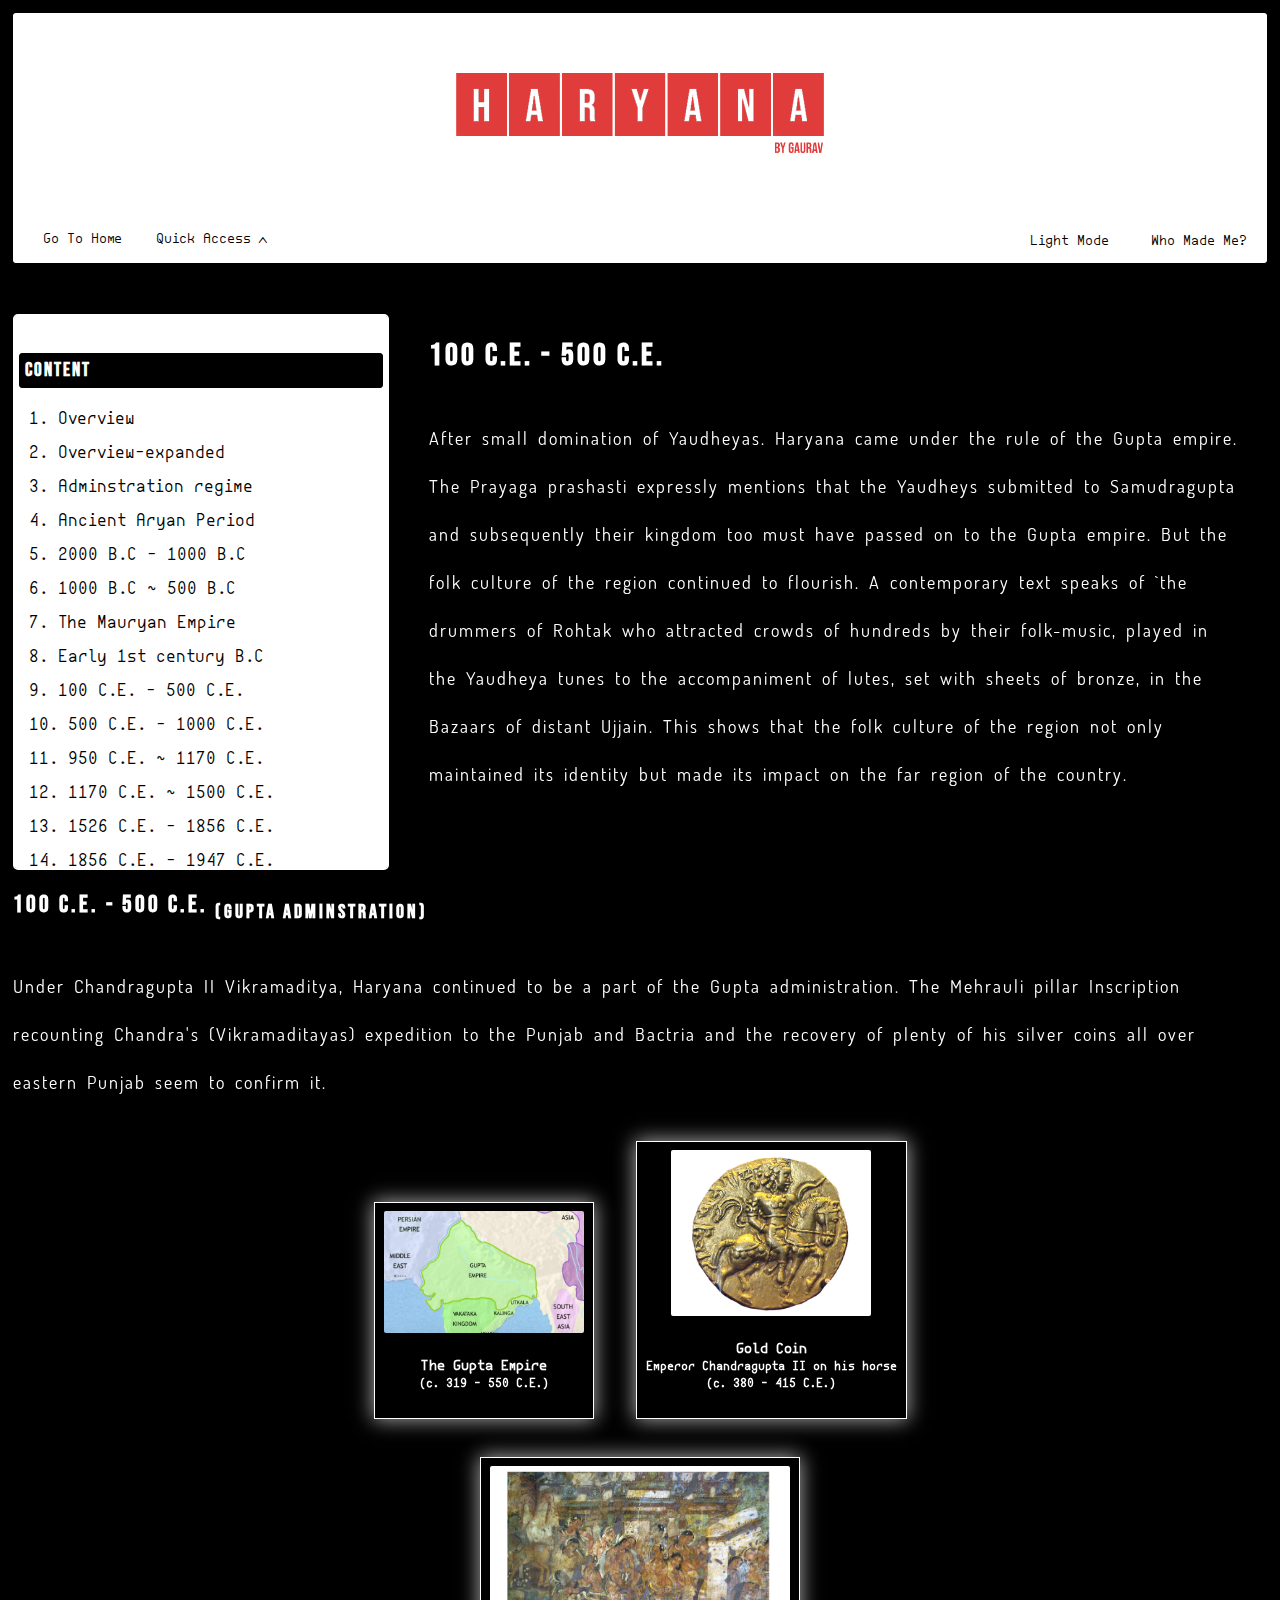
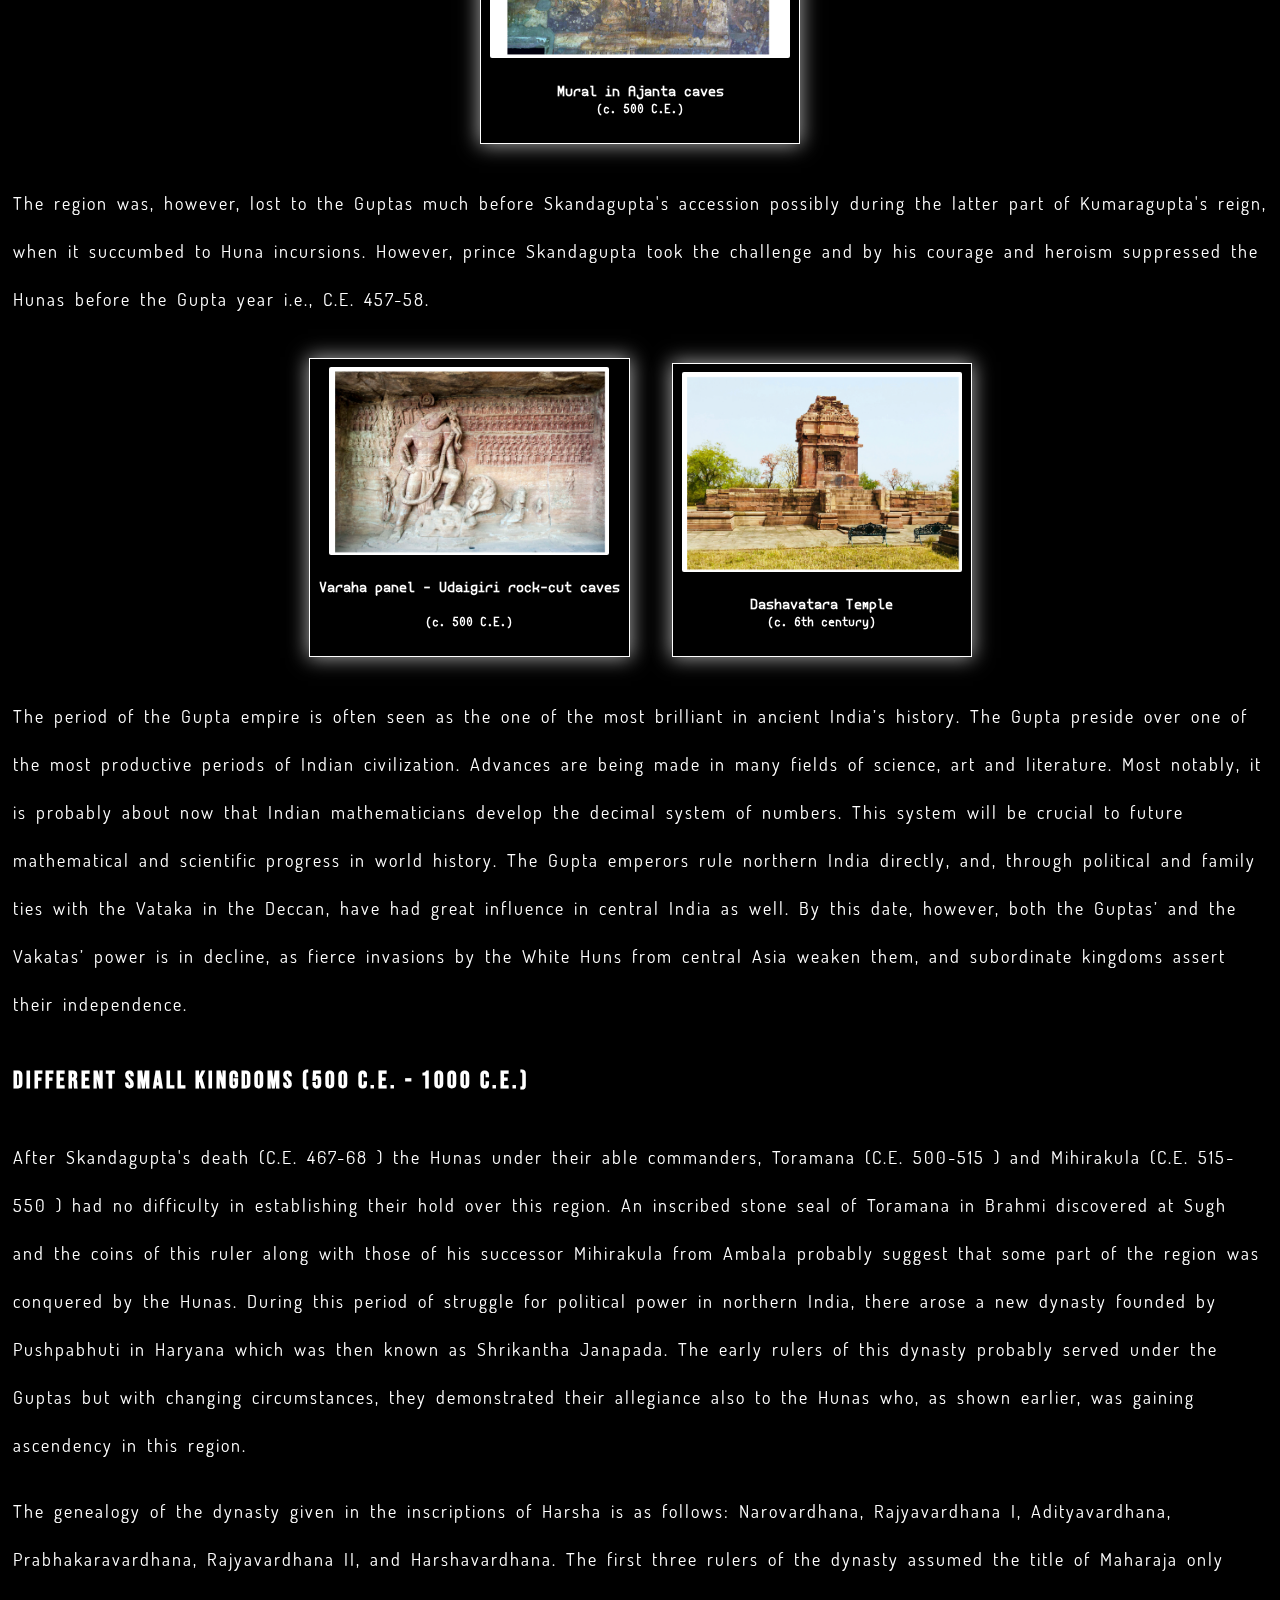
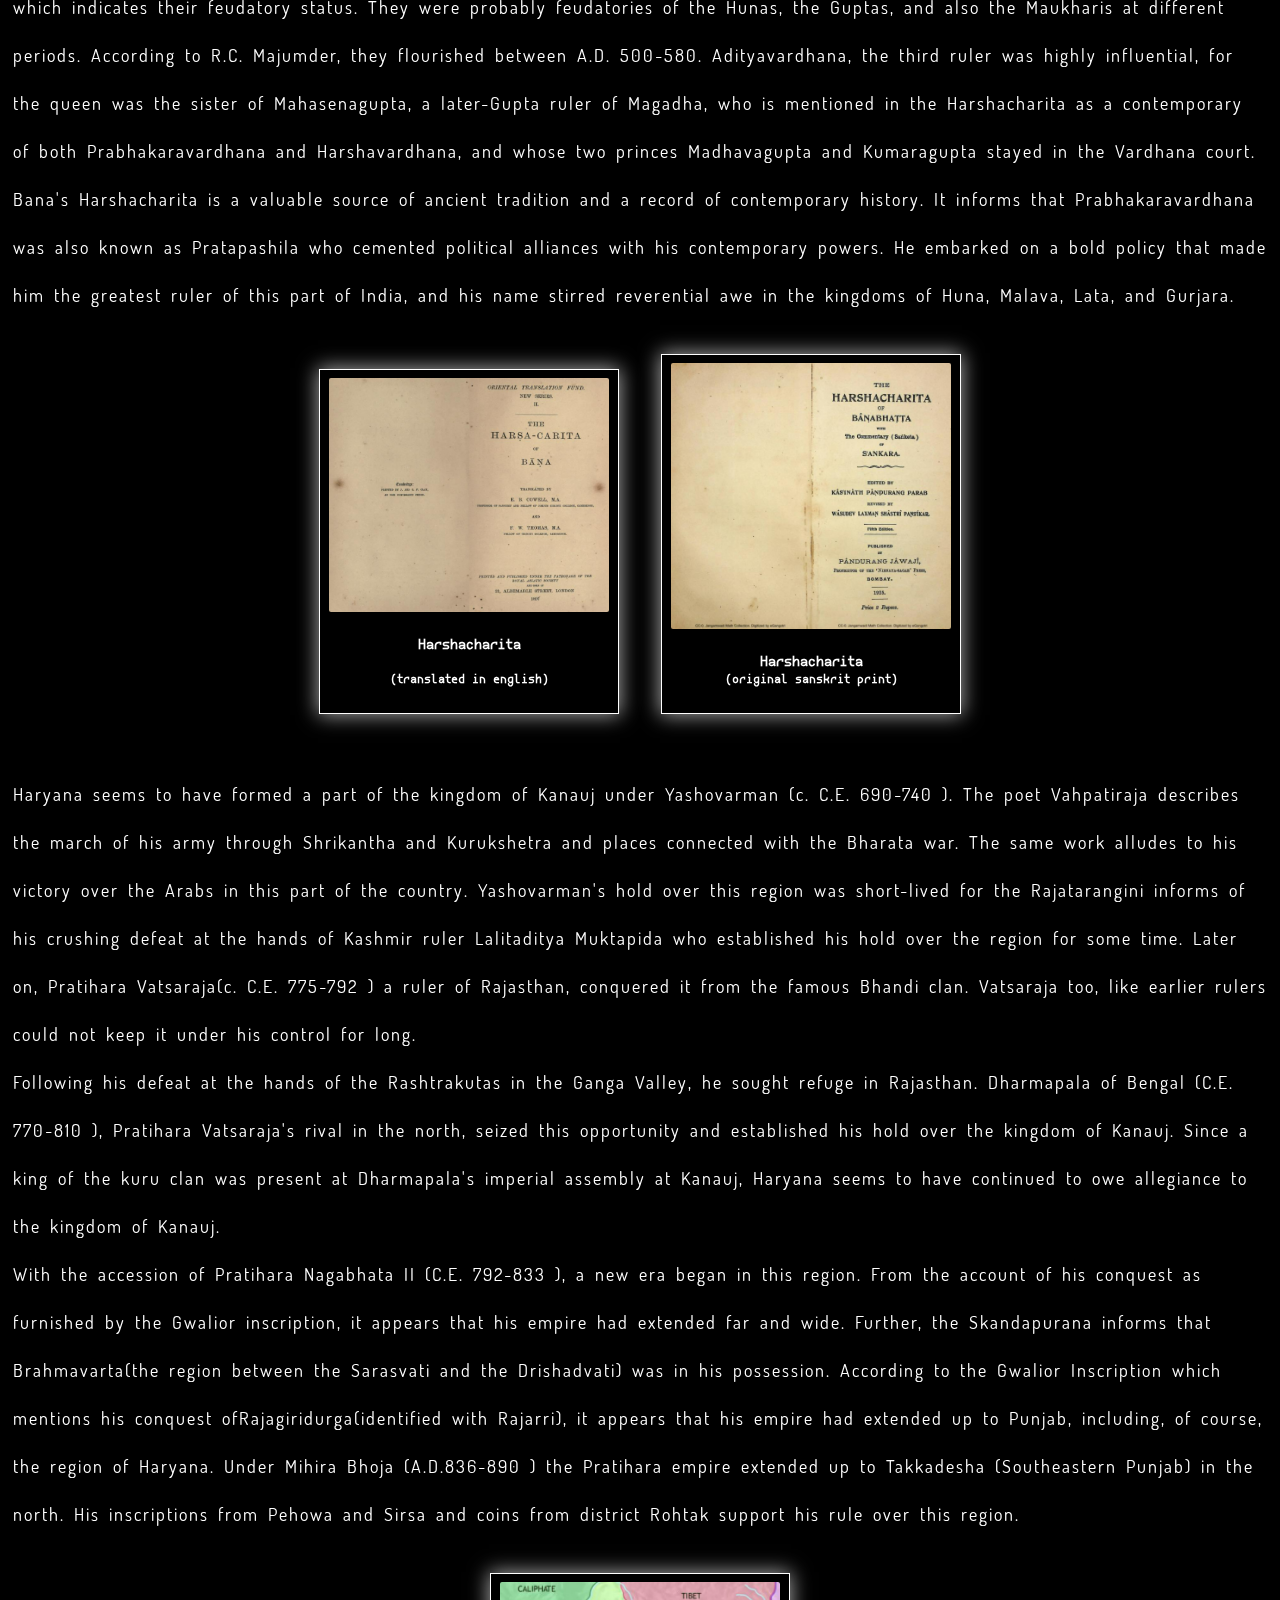
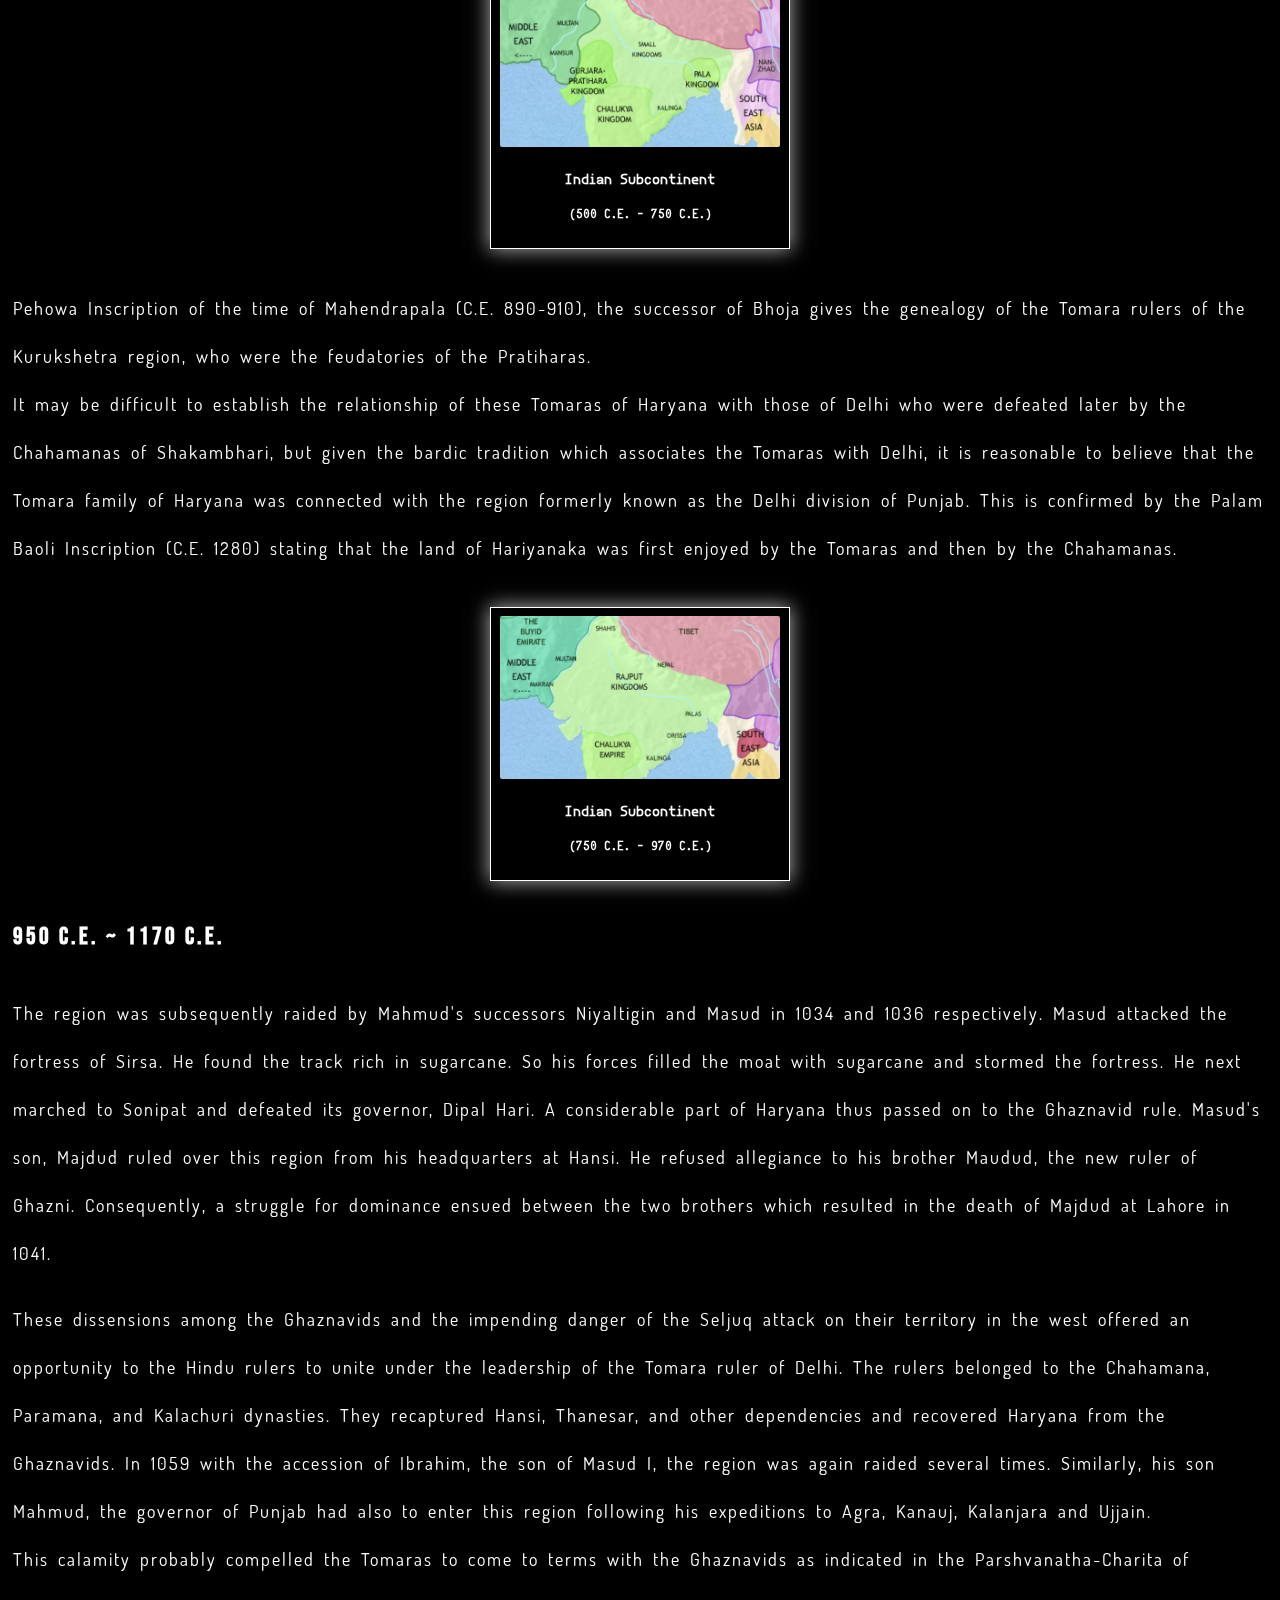
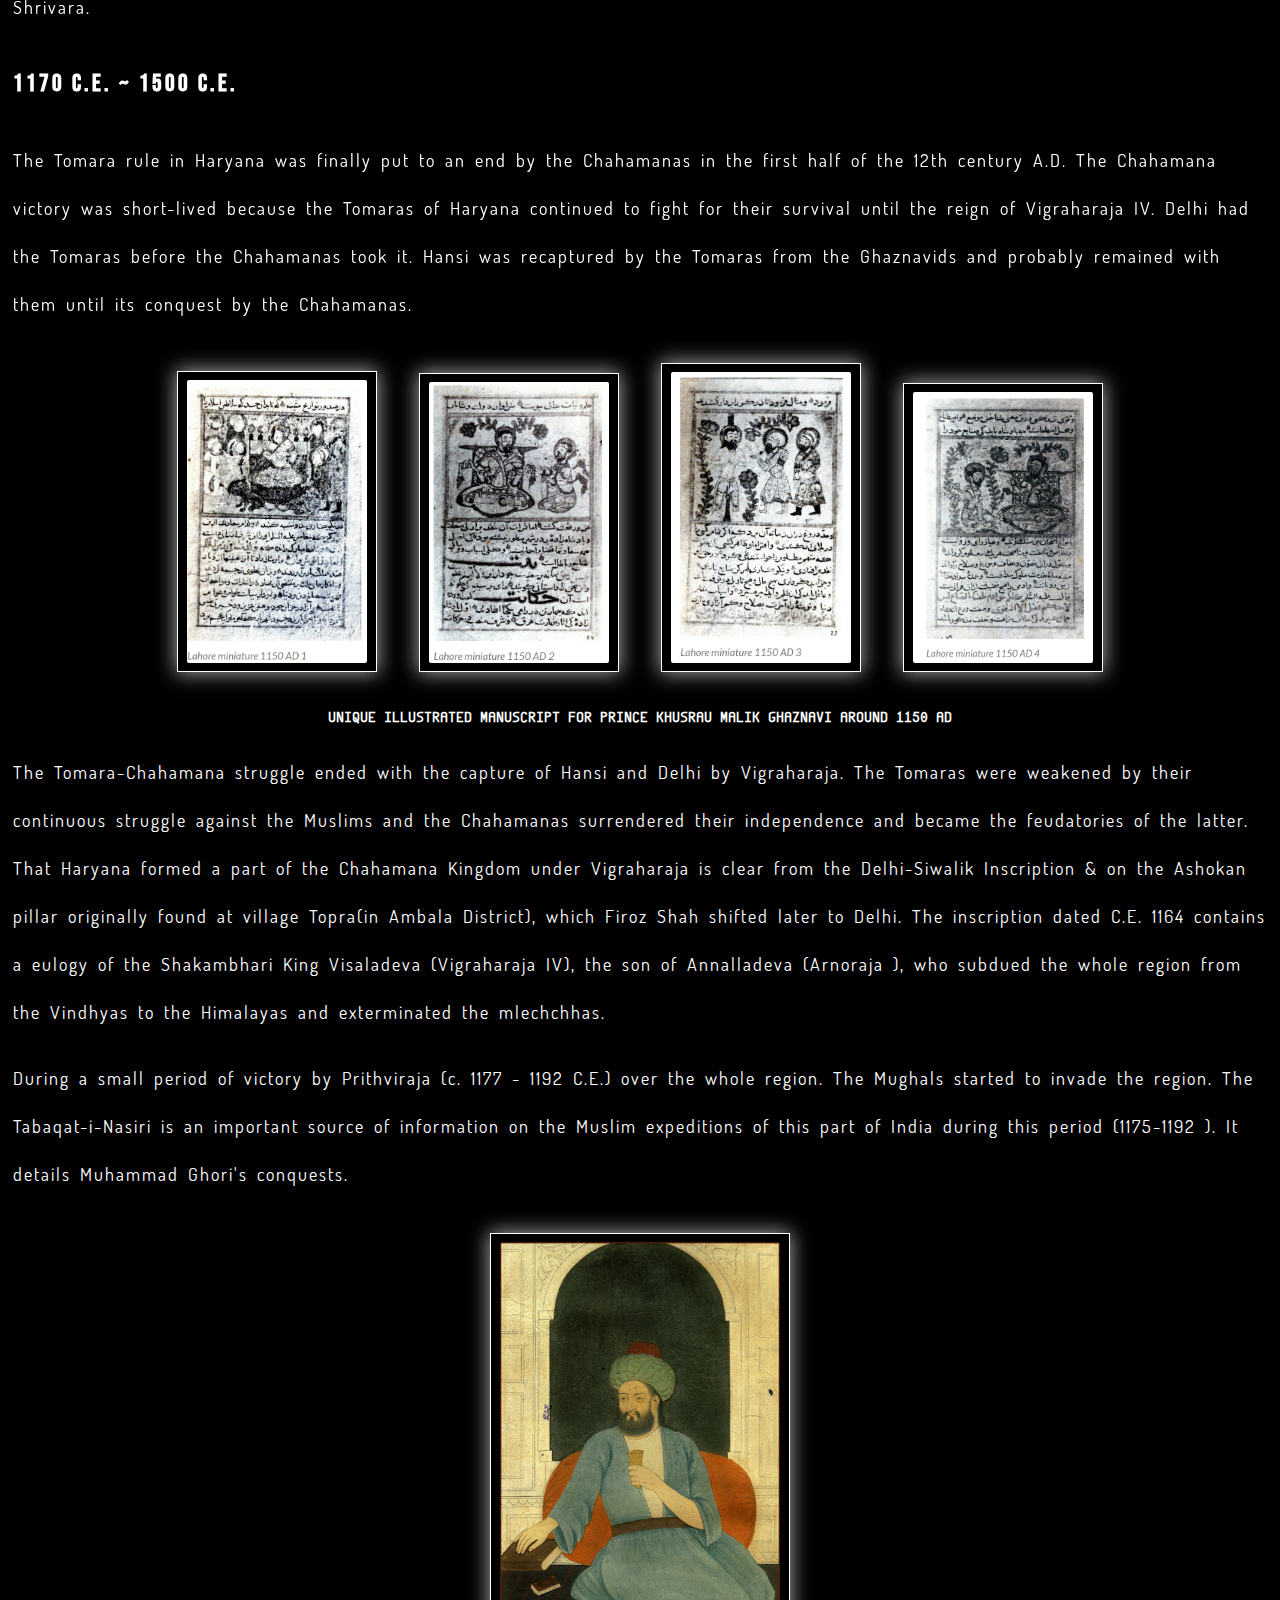
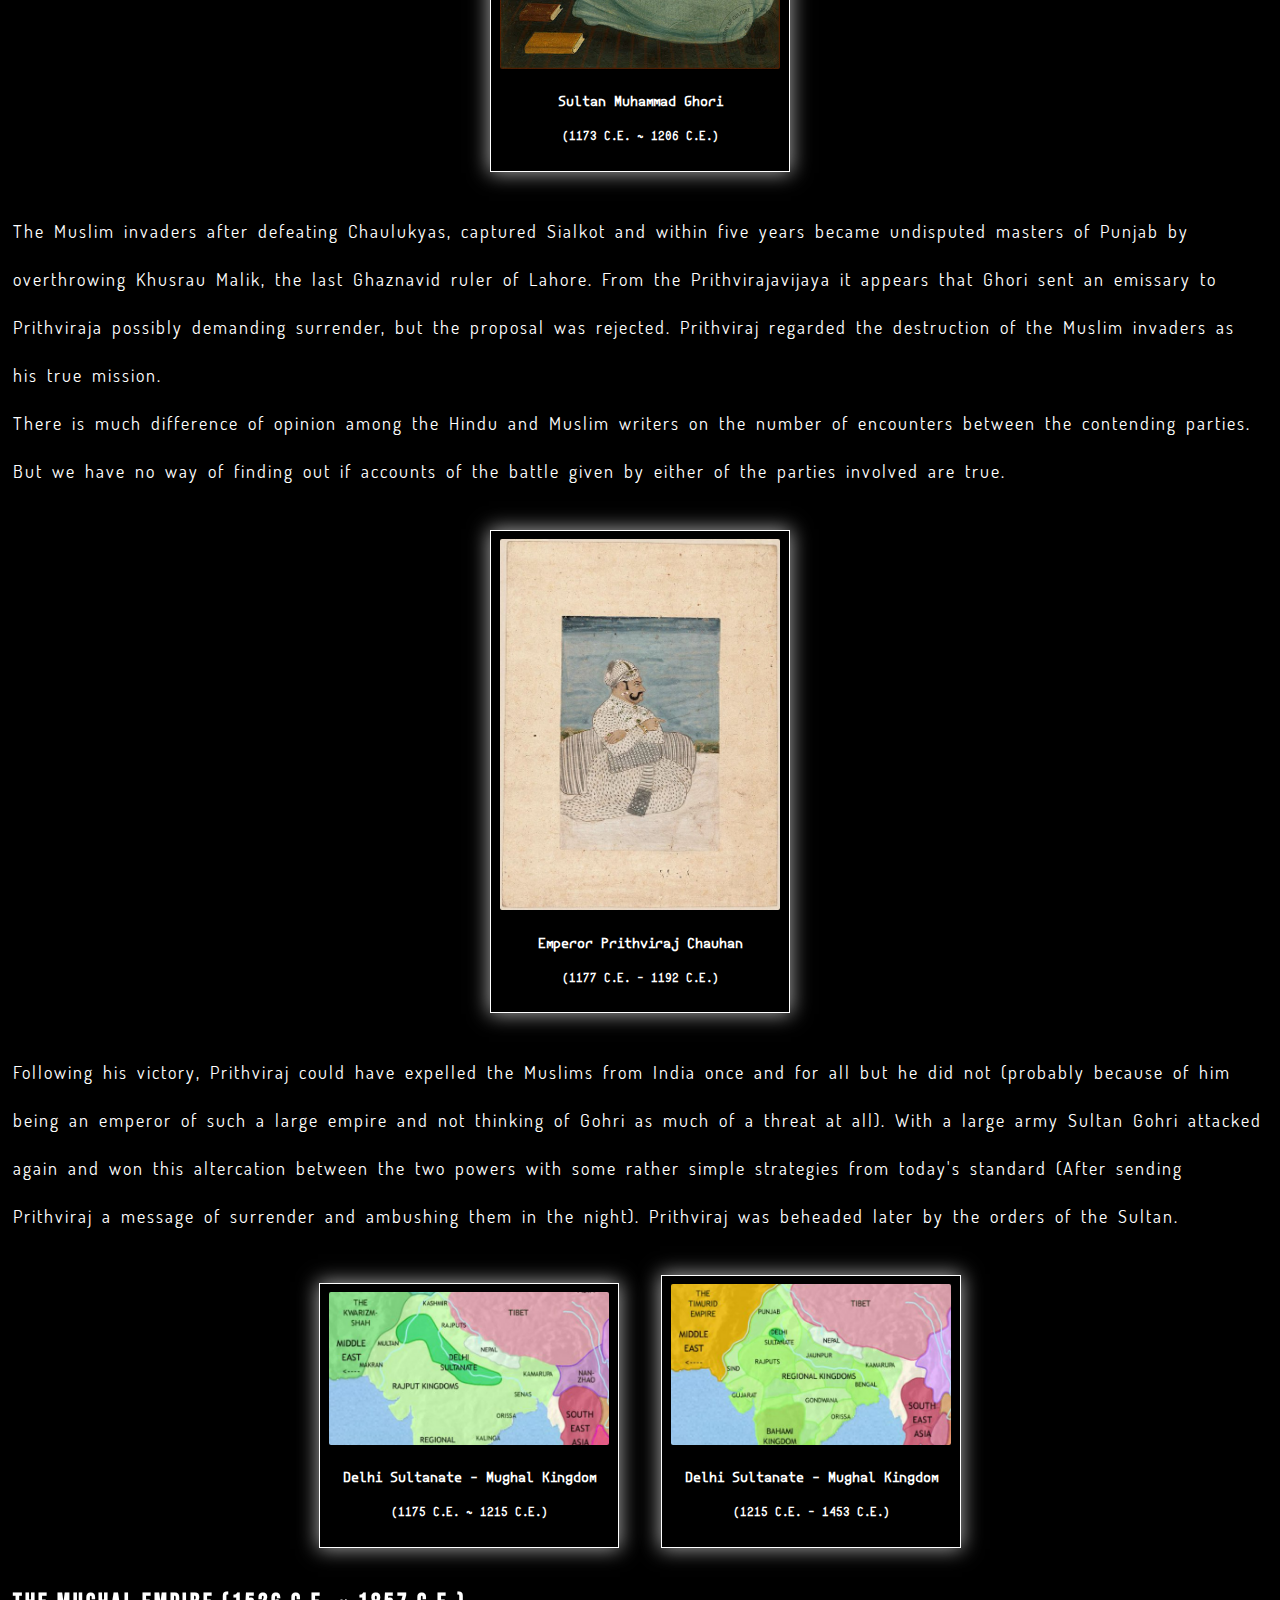
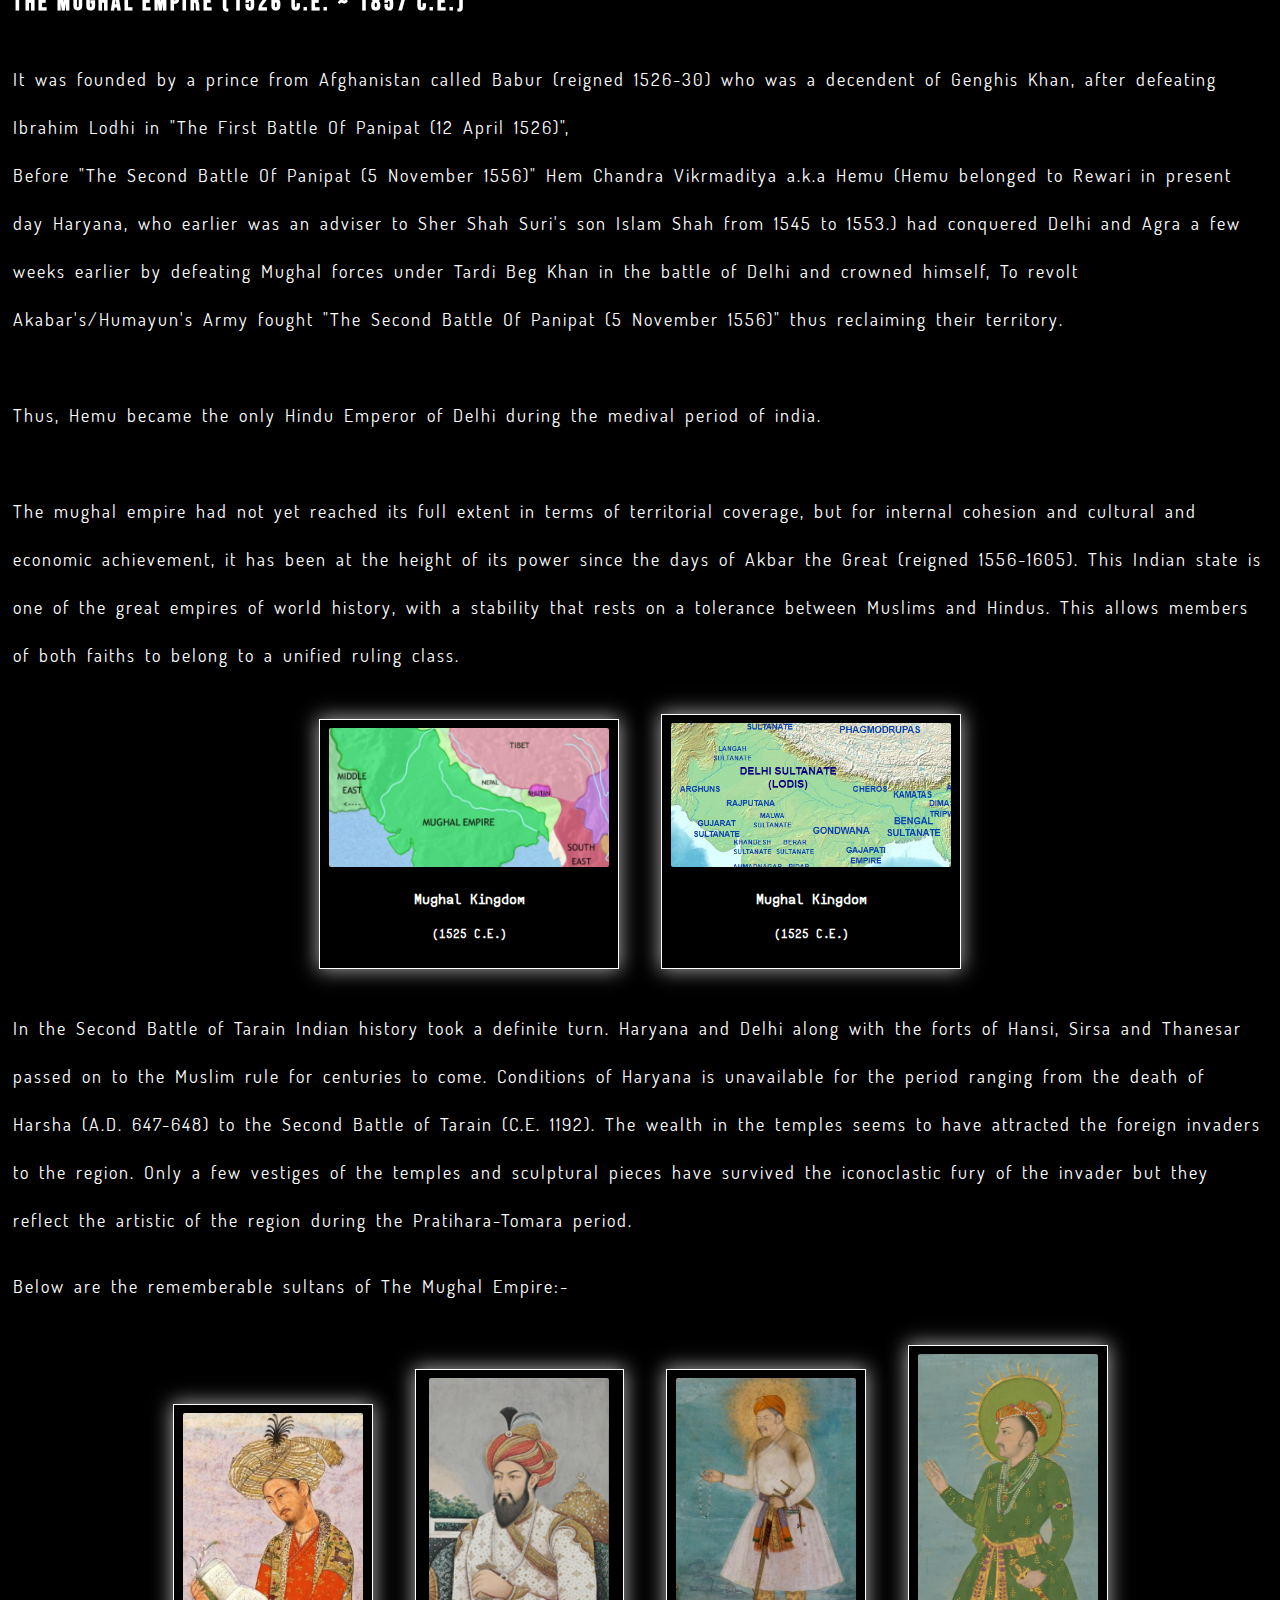
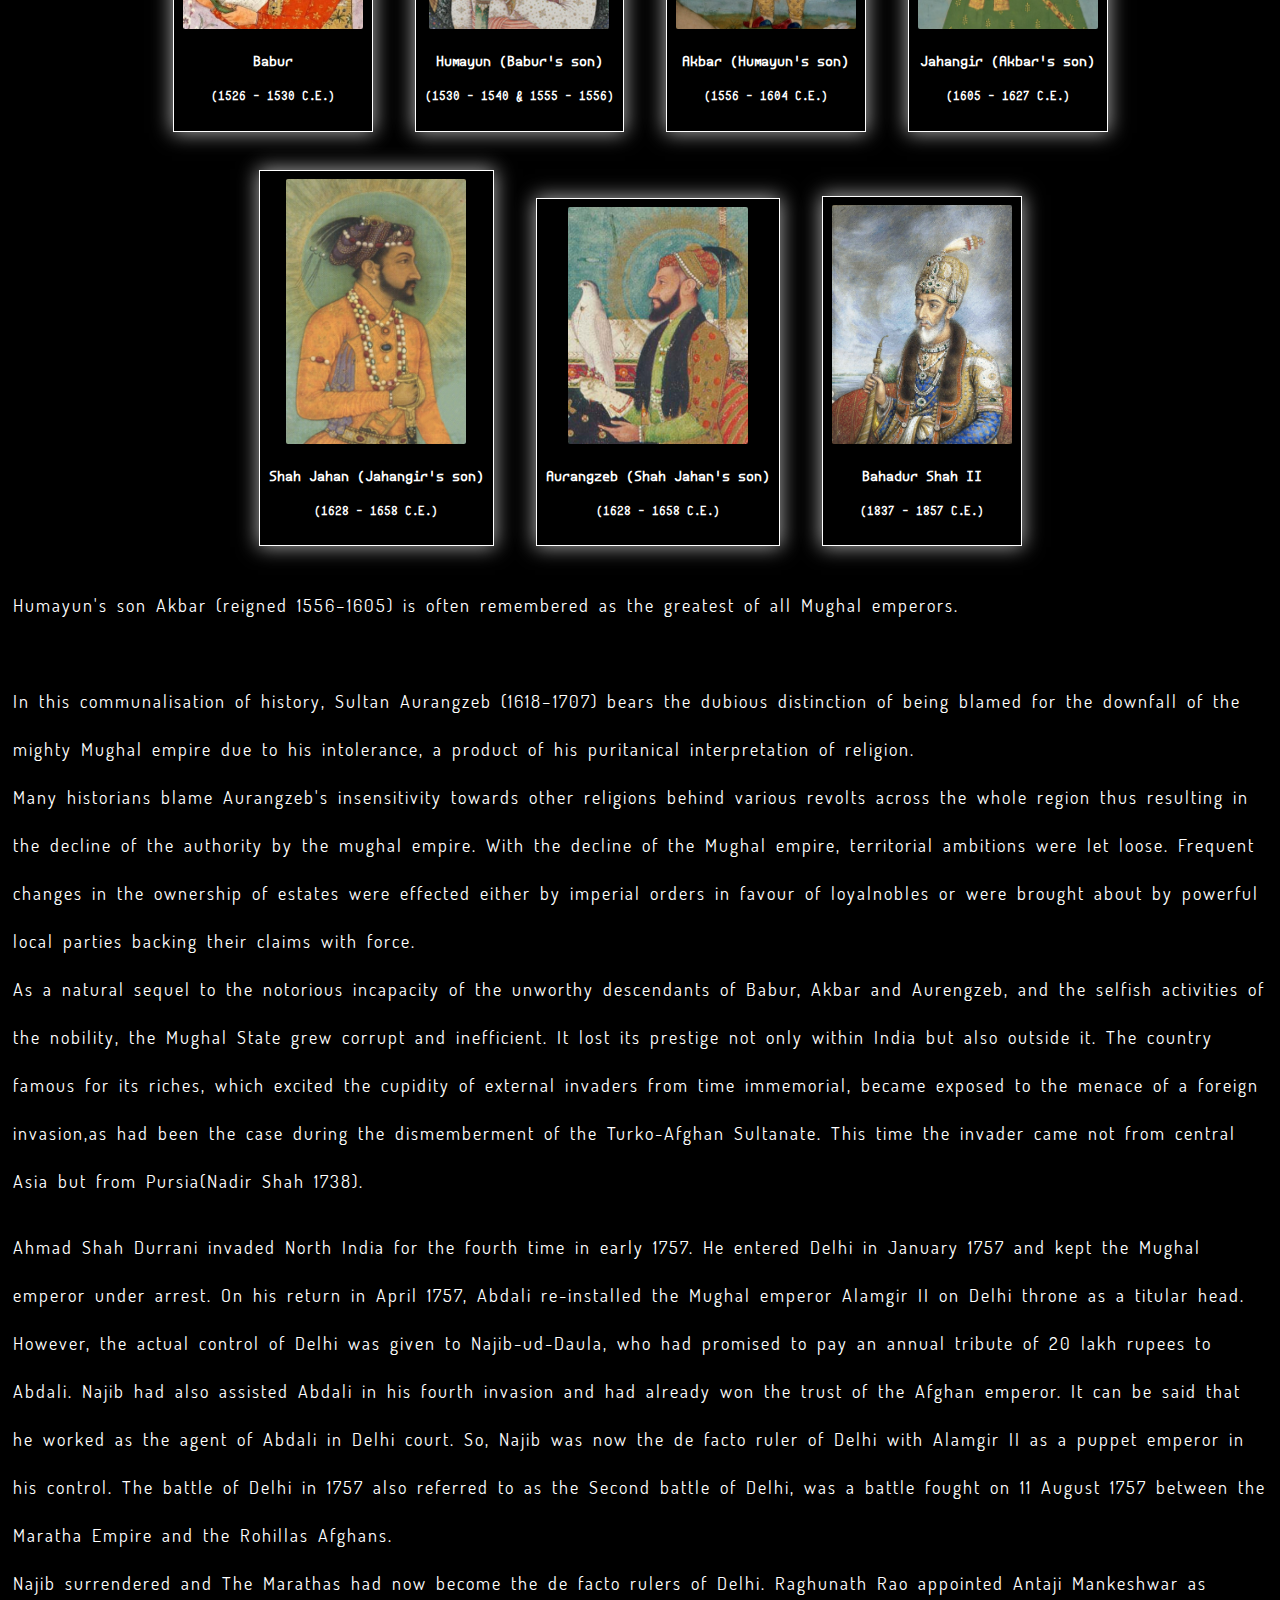
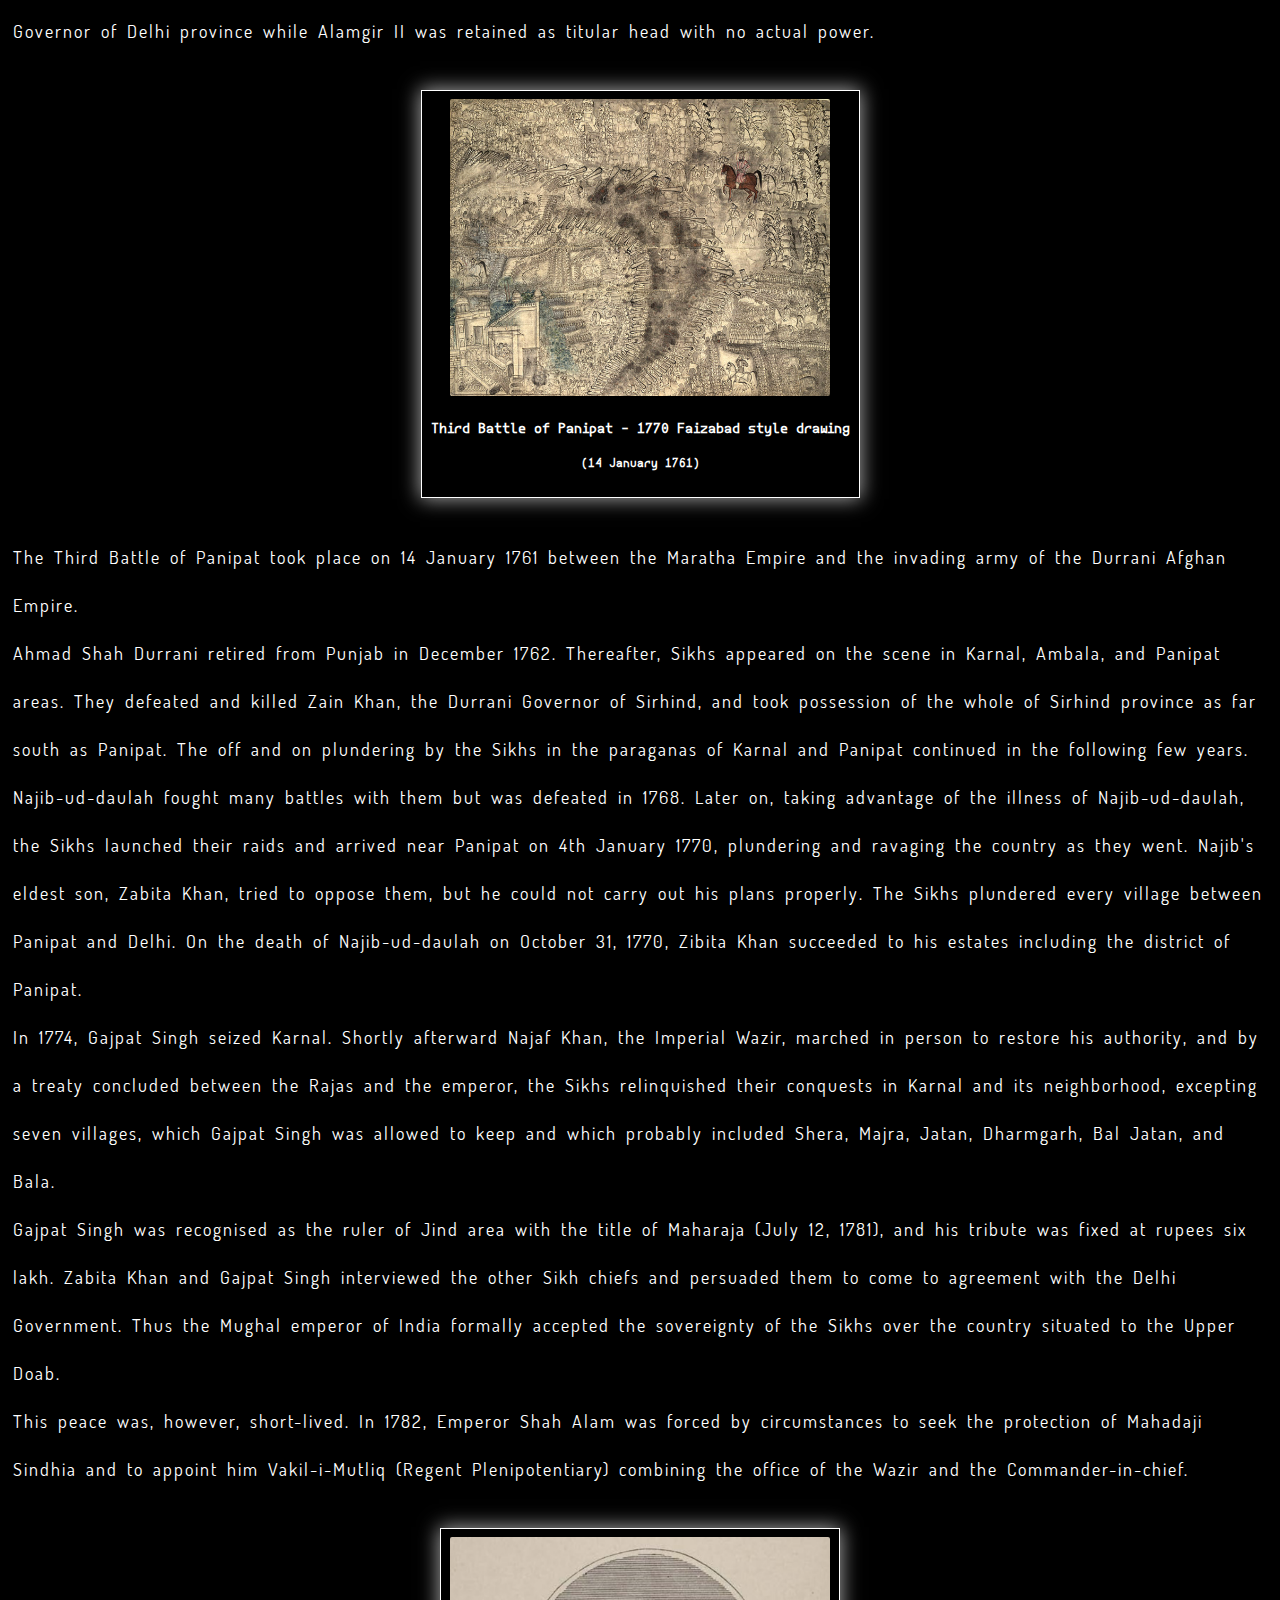
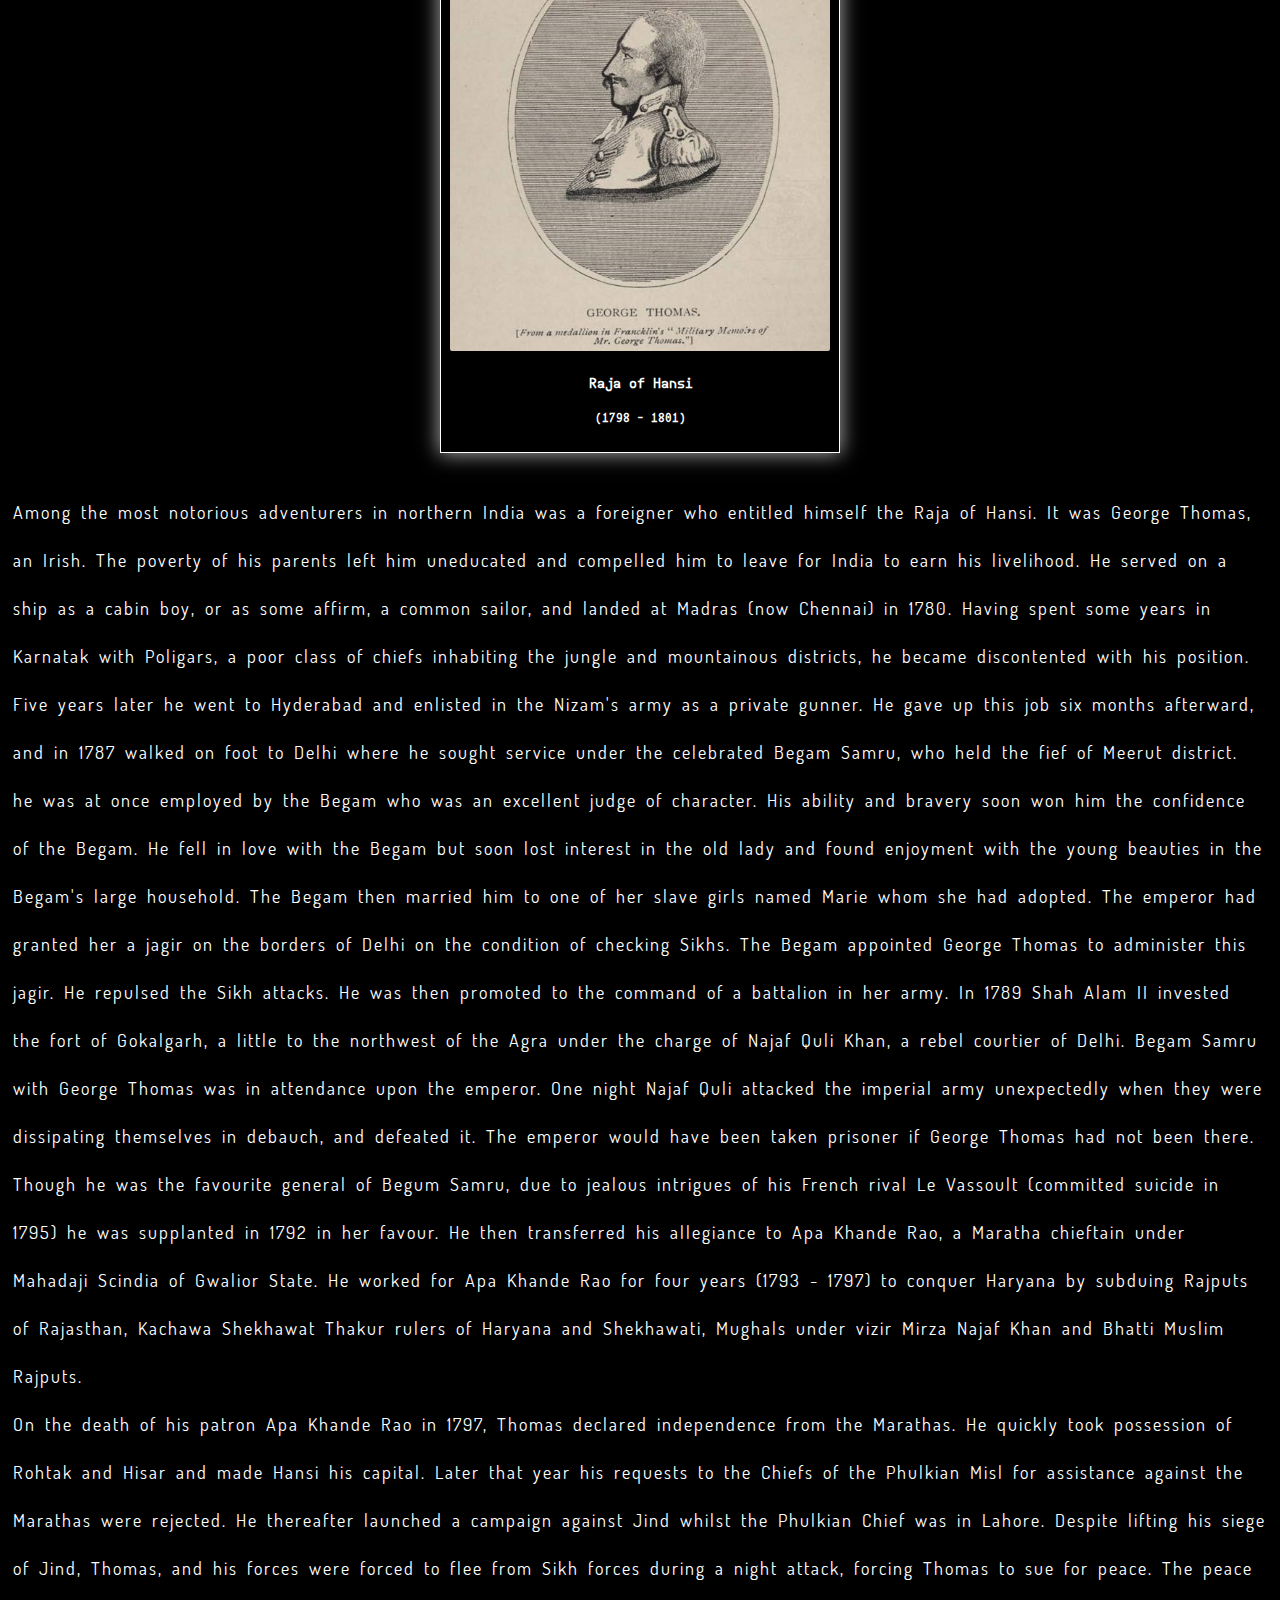
<file: pg-2.html>
<!DOCTYPE html>
<html lang="en">
<head>
    <meta charset="UTF-8">
    <meta http-equiv="X-UA-Compatible" content="IE=edge">
    <meta name="author" content="Gaurav">
    <meta name="Keywords" content="Haryana, history, india, medieval era, project, civilization, british, Greeks, website">
    <meta name="Description" content="A thorough look at the history of the Haryana state where I grew up, haryana has been part of whole indian subcontinent history.">
    <meta name="viewport" content="width=device-width, initial-scale=1.0">
    <title>Haryana | By Gaurav</title>
    <link rel="icon" type="image/x-icon" href="favicons/favicon.ico" id="favicon">
    <link rel="stylesheet" href="style/style.css" id="stylesheet-dark">
    <style>
    </style>
</head>
<body class="bodyv1">

    <!--Large Screen Main Logo-->
    
    <header id="top" class="top-1">
        <div class="top-heading-navbar-container">
            <div class="logo">
                <img src="logos/Haryana7.png" alt="Main Heading" id="mainlogo1" onclick="logo_link_swap_large()">
            </div>
        </div>
    </header>

    <!--Small Screen Main Logo-->
    
    <header class="top-2" id="top-2-id">
        <div class="toplogo">
            <div class="logo-2">
                <a href="index.html" class="logolinks" id="logo-link-small" onclick="logo_link_swap_small()">
                <img src="logos/Haryana4.png" alt="Main Heading" id="mainlogo"></a>
            </div>
        </div>

    </header>


    <!--Large Screen top navigation bar-->


    <div class="navbar">
        <ul class="navbar-left">
            <li><a href="index.html" class="navlinks" id="to_top">Go To Home</a></li>
            <li>
                <button class="drop_me" onclick="show_me_hide()" style="display: inline-block;" id="drop-me-id">Quick Access <div id="arrow"><span> > </span></div></button>
                    <br><br><br>
                    <div class="drop-container" id="drop-container-id">
                        <table class="drop-list" id="da_list">
                            <tr>
                                <td>
                                    <a href="index.html#c4" class="drop-links">Stone Age</a>
                                </td>
                            </tr>
                            <tr>
                                <td>
                                    <a href="index.html#c4" class="drop-links">Bronze Age</a>
                                </td>
                            </tr>
                            <tr>
                                <td>
                                    <a href="index.html#c5" class="drop-links">Iron Age</a>
                                </td>
                            </tr>
                            <tr>
                                <td>
                                    <a href="index.html#c8" class="drop-links">Classical Era</a>
                                </td>
                            </tr>
                            <tr>
                                <td>
                                    <a href="#c10" class="drop-links">Medieval Era</a>
                                </td>
                            </tr>
                            <tr>
                                <td>
                                    <a href="#c13" class="drop-links">Early Modern Era</a>
                                </td>
                            </tr>
                            <tr>
                                <td>
                                    <a href="pg-3.html" class="drop-links">Modern Era</a>
                                </td>
                            </tr>
                        </table>
                    </div>
            </li>
        </ul>

         <a href="#top"><h2 class="navbar-mid" id="scroll-logo">H A R Y A N A</h2> </a>
        <ul class="navbar-right">
            <li><button class="dark-mode-light-mode" id="light-dark-button" onclick="swap_sheet()">Light Mode</button></li>
            <li><a href="https://www.github.com/malikgaurav626" class="navlinks" id="redone">Who Made Me?</a></li>
        </ul>
    </div>


    <!--Small Screen top navigation bar-->

    <div class="phone-navbar">
        <div class="phone-navbar-container">
            <button class="phone-button" onclick="show_me_hide_me()"> Content <span class="arrow3" id="arrow3-id"> > </span></button>
            <div class="scroll-menu-logo" id="scroll-logo-2">

                <a href="#top-2-id"> <img src="logos/haryana.png" alt="scroll-menu-logo" class="img" id="small-screen-logo"> </a>
            </div>
            <button class="dark-mode-light-mode" id="light-dark-button-2" onclick="swap_sheet_2()">Light Mode</button>
            <a href="https://www.github.com/malikgaurav626" class="phone-button-right">Who Made Me?</a>
        </div>
        <br>
        <table class="phone-navbar-table" id="phone-navbar-table-id">
            <tr class="phone-navbar-table-row">
                <td class="phone-navbar-table-data"><a href="index.html#c4" class="phone-navbar-table-data-link">Stone Age</a></td>
            </tr>
            <tr class="phone-navbar-table-row">
                <td class="phone-navbar-table-data"><a href="index.html#c4" class="phone-navbar-table-data-link">Bronze Age</a></td>
            </tr>
            <tr class="phone-navbar-table-row">
                <td class="phone-navbar-table-data"><a href="index.html#c5" class="phone-navbar-table-data-link">Iron Age</a></td>
            </tr>
            <tr class="phone-navbar-table-row">
                <td class="phone-navbar-table-data"><a href="index.html#c8" class="phone-navbar-table-data-link">Classical Era</a></td>
            </tr>
            <tr class="phone-navbar-table-row">
                <td class="phone-navbar-table-data"><a href="#c10" class="phone-navbar-table-data-link">Medieval Era</a></td>
            </tr>
            <tr class="phone-navbar-table-row">
                <td class="phone-navbar-table-data"><a href="#c13" class="phone-navbar-table-data-link">Early Modern Era</a></td>
            </tr>
            <tr class="phone-navbar-table-row">
                <td class="phone-navbar-table-data"><a href="pg-3.html" class="phone-navbar-table-data-link">Modern Era</a></td>
            </tr>
        </table>
    </div>
    
    <br><br>
    <div class="line-break">
    <br></div>

    <!--Large screen Overview and Content menu-->
    <div class="grid-container">

        <div class="grid-child purple">
            <div class="leftdiv">
                <br>
                <h2 class="leftdiv-heading">Content</h2>
                <a href="index.html" class="sidelinks">1. Overview</a><br><br>
                    <a href="index.html#c2" class="sidelinks">2. Overview-expanded</a><br><br>
                    <a href="index.html#c3" class="sidelinks">3. Adminstration regime</a><br><br>
                    <a href="index.html#c4" class="sidelinks">4. Ancient Aryan Period</a><br><br>
                    <a href="index.html#c5" class="sidelinks">5. 2000 B.C - 1000 B.C</a><br><br>
                    <a href="index.html#c6" class="sidelinks">6. 1000 B.C ~ 500 B.C</a><br><br>
                    <a href="index.html#c7" class="sidelinks">7. The Mauryan Empire</a><br><br>
                    <a href="index.html#c8" class="sidelinks">8. Early 1st century B.C</a><br><br>
                    <a href="pg-2.html" class="sidelinks">9. 100 C.E. - 500 C.E.</a><br><br>
                    <a href="#c10" class="sidelinks">10. 500 C.E. - 1000 C.E.</a><br><br>
                    <a href="#c11" class="sidelinks">11. 950 C.E. ~ 1170 C.E.</a><br><br>
                    <a href="#c12" class="sidelinks">12. 1170 C.E. ~ 1500 C.E.</a><br><br>
                    <a href="#c13" class="sidelinks">13. 1526 C.E. - 1856 C.E.</a><br><br>
                    <a href="pg-3.html" class="sidelinks">14. 1856 C.E. - 1947 C.E.</a><br><br>
                    <a href="pg-3.html#c15" class="sidelinks">15. 1947 C.E. ~ 2022 C.E.</a><br><br>
            </div>
        </div>


        <div class="grid-child green">
            <div class="overview">
                <h1 id="c9" class="heading2">100 C.E. - 500 C.E.</h1>
                <div class="da_underline"> </div>
                <p class="content">
                    After small domination of Yaudheyas. Haryana came under the rule of the Gupta empire. 
                    The Prayaga prashasti expressly mentions that the Yaudheys submitted to Samudragupta and subsequently their kingdom too must have passed on to the Gupta empire. But the folk culture of the region continued to flourish. A contemporary text speaks of `the drummers of Rohtak who attracted crowds of hundreds by their folk-music, played in the Yaudheya tunes to the accompaniment of lutes, set with sheets of bronze, in the Bazaars of distant Ujjain. This shows that the folk culture of the region not only maintained its identity but made its impact on the far region of the country.
                </p>
            </div>
        </div>  
    </div>


    <!--Small secreen Over view-->
    <div class="overview-small">
        <h1 id="c9" class="heading2">100 C.E. - 500 C.E.</h1>
        <div class="da_underline"> </div>
        <p class="content">
            After small domination of Yaudheyas. Haryana came under the rule of the Gupta empire. 
            The Prayaga prashasti expressly mentions that the Yaudheys submitted to Samudragupta and subsequently their kingdom too must have passed on to the Gupta empire. But the folk culture of the region continued to flourish. A contemporary text speaks of `the drummers of Rohtak who attracted crowds of hundreds by their folk-music, played in the Yaudheya tunes to the accompaniment of lutes, set with sheets of bronze, in the Bazaars of distant Ujjain. This shows that the folk culture of the region not only maintained its identity but made its impact on the far region of the country.
        </p>
    </div>

    <!--Full Content-->
    <div class="fullcontent">

        <h2 class="heading2">100 C.E. - 500 C.E. <sub> (Gupta Adminstration)</sub></h2>
        <div class="da_underline"></div>
        <p class="content">
            Under Chandragupta II Vikramaditya, Haryana continued to be a part of the Gupta administration. The Mehrauli pillar Inscription recounting Chandra's (Vikramaditayas) expedition to the Punjab and Bactria and the recovery of plenty of his silver coins all over eastern Punjab seem to confirm it. 
        </p>
        <div class="image-2-container">
            <div class="image-2-parent">
                <img src="content/18.png" id="img2-20" class="images-2">
                <h4>The Gupta Empire<br><small>(c. 319 - 550 C.E.)</small></h4>
            </div>
            <div class="image-2-parent">
                <img src="content/19.png" id="img2-21" class="images-2">
                <h4>Gold Coin <br> <small>Emperor Chandragupta II on his horse<br>(c. 380 - 415 C.E.)</small></h4>
            </div>
            
        </div>
        <div class="image-2-container">
            <div class="image-2-parent">
                <img src="content/20.png" id="img2-22" class="images-2">
                <h4>Mural in Ajanta caves<br><small>(c. 500 C.E.)</small></h4>
            </div>
            
        </div>
        <p class="content">
            The region was, however, lost to the Guptas much before Skandagupta's accession possibly during the latter part of Kumaragupta's reign, when it succumbed to Huna incursions. However, prince Skandagupta took the challenge and by his courage and heroism suppressed the Hunas before the Gupta year i.e., C.E. 457-58.
        </p>
        <div class="image-2-container">
            <div class="image-2-parent">
                <img src="content/21.png" id="img2-23" class="images-2">
                <h4>Varaha panel - Udaigiri rock-cut caves <br> <small><br>(c. 500 C.E.)</small></h4>
            </div>
            <div class="image-2-parent">
                <img src="content/22.png" id="img2-24" class="images-2">
                <h4>Dashavatara Temple <br> <small>(c. 6th century)</small></h4>
            </div>
        </div>
        <p class="content">
            The period of the Gupta empire is often seen as the one of the most brilliant in ancient India’s history.
            The Gupta preside over one of the most productive periods of Indian civilization. Advances are being made in many fields of science, art and literature. Most notably, it is probably about now that Indian mathematicians develop the decimal system of numbers. This system will be crucial to future mathematical and scientific progress in world history.
            The Gupta emperors rule northern India directly, and, through political and family ties with the Vataka in the Deccan, have had great influence in central India as well. By this date, however, both the Guptas’ and the Vakatas’ power is in decline, as fierce invasions by the White Huns from central Asia weaken them, and subordinate kingdoms assert their independence.
            <span id="c10"></span>
        </p>

        <h2 class="heading2">Different small kingdoms (500 C.E. - 1000 C.E.)</h2>
        <div class="da_underline"></div>
        <p class="content">
            After Skandagupta's death (C.E. 467-68 ) the Hunas under their able commanders, Toramana (C.E. 500-515 ) and Mihirakula (C.E. 515-550 ) had no difficulty in establishing their hold over this region. An inscribed stone seal of Toramana in Brahmi discovered at Sugh and the coins of this ruler along with those of his successor Mihirakula from Ambala probably suggest that some part of the region was conquered by the Hunas.
            During this period of struggle for political power in northern India, there arose a new dynasty founded by Pushpabhuti in Haryana which was then known as Shrikantha Janapada. The early rulers of this dynasty probably served under the Guptas but with changing circumstances, they demonstrated their allegiance also to the Hunas who, as shown earlier, was gaining ascendency in this region.
        </p>
        <p class="content">
            The genealogy of the dynasty given in the inscriptions of Harsha is as follows: Narovardhana, Rajyavardhana I, Adityavardhana, Prabhakaravardhana, Rajyavardhana II, and Harshavardhana.
            The first three rulers of the dynasty assumed the title of Maharaja only which indicates their feudatory status. They were probably feudatories of the Hunas, the Guptas, and also the Maukharis at different periods. According to R.C. Majumder, they flourished between A.D. 500-580. Adityavardhana, the third ruler was highly influential, for the queen was the sister of Mahasenagupta, a later-Gupta  ruler of Magadha, who is mentioned in the Harshacharita as a contemporary of both Prabhakaravardhana and Harshavardhana, and whose two princes Madhavagupta and Kumaragupta stayed in the Vardhana court.
            <br>
            Bana's Harshacharita is a valuable source of ancient tradition and a record of contemporary history. It informs that Prabhakaravardhana was also known as Pratapashila who cemented political alliances with his contemporary powers. He embarked on a bold policy that made him the greatest ruler of this part of India, and his name stirred reverential awe in the kingdoms of Huna, Malava, Lata, and Gurjara.
        </p>
        <div class="image-2-container">
            <div class="image-2-parent">
                <img src="content/23.png" id="img2-25" class="images-2">
                <h4>Harshacharita <br> <small><br>(translated in english)</small></h4>
            </div>
            <div class="image-2-parent">
                <img src="content/24.png" id="img2-26" class="images-2">
                <h4>Harshacharita <br> <small>(original sanskrit print)</small></h4>
            </div>
        </div>
        <br>
        <p class="content">
            Haryana seems to have formed a part of the kingdom of Kanauj under Yashovarman (c. C.E. 690-740 ). The poet Vahpatiraja describes the march of his army through Shrikantha and Kurukshetra and places connected with the Bharata war. The same work alludes to his victory over the Arabs in this part of the country. Yashovarman's hold over this region was short-lived for the Rajatarangini informs of his crushing defeat at the hands of Kashmir ruler Lalitaditya Muktapida who established his hold over the region for some time. Later on, Pratihara Vatsaraja(c. C.E. 775-792 ) a ruler of Rajasthan, conquered it from the famous Bhandi clan. Vatsaraja too, like earlier rulers could not keep it under his control for long.
            <br>
            Following his defeat at the hands of the Rashtrakutas in the Ganga Valley, he sought refuge in Rajasthan. Dharmapala of Bengal (C.E. 770-810 ), Pratihara Vatsaraja's rival in the north, seized this opportunity and established his hold over the kingdom of Kanauj. Since a king of the kuru clan was present at Dharmapala's imperial assembly at
            Kanauj, Haryana seems to have continued to owe allegiance to the kingdom of Kanauj.
            <br>
            With the accession of Pratihara Nagabhata II (C.E. 792-833 ), a new era began in this region. From the account of his conquest as furnished by the Gwalior inscription, it appears that his empire had extended far and wide. Further, the Skandapurana informs that Brahmavarta(the region between the Sarasvati and the Drishadvati) was in his possession. According to the Gwalior Inscription which mentions his conquest ofRajagiridurga(identified with Rajarri), it appears that his empire had extended up to Punjab, including, of course, the region of Haryana. Under Mihira Bhoja (A.D.836-890 ) the Pratihara empire extended up to Takkadesha (Southeastern Punjab) in the north. His inscriptions from Pehowa and Sirsa and coins from district Rohtak support his rule over this region.
            <br>
        </p>
        <div class="image-2-container">
            <div class="image-2-parent">
                <img src="content/25.png" id="img2-27" class="images-2">
                <h4>Indian Subcontinent <br> <small><br>(500 C.E. - 750 C.E.)</small></h4>
            </div>
        </div>
        <p class="content">
            Pehowa Inscription of the time of Mahendrapala (C.E. 890-910), the successor of Bhoja gives the genealogy of the Tomara rulers of the Kurukshetra region, who were the feudatories of the Pratiharas.
            <br>
            It may be difficult to establish the relationship of these Tomaras of Haryana with those of Delhi who were defeated later by the Chahamanas of Shakambhari, but given the bardic tradition which associates the Tomaras with Delhi, it is reasonable to believe that the Tomara family of Haryana was connected with the region formerly known as the Delhi
            division of Punjab. This is confirmed by the Palam Baoli Inscription (C.E. 1280) stating that the land of Hariyanaka was first enjoyed
            by the Tomaras and then by the Chahamanas.       
        </p>
        <div class="image-2-container">
            <div class="image-2-parent">
                <img src="content/26.png" id="img2-28" class="images-2">
                <h4>Indian Subcontinent <br> <small><br>(750 C.E. - 970 C.E.)</small></h4>
            </div>
            <span id="c11"></span>
        </div>
        <h2 class="heading2">950 C.E. ~ 1170 C.E.</h2>
        <div class="da_underline"></div>
        <p class="content">
            The region was subsequently raided by Mahmud's successors Niyaltigin and Masud in 1034 and 1036 respectively. Masud attacked the fortress of Sirsa. He found the track rich in sugarcane. So his forces filled the moat with sugarcane and stormed the fortress. He next marched to Sonipat and defeated its governor, Dipal Hari. A considerable part of Haryana thus passed on to the Ghaznavid rule. Masud's son, Majdud ruled over this region from his headquarters at Hansi. He refused allegiance to his brother Maudud, the new ruler of Ghazni. Consequently, a struggle for dominance ensued between the two brothers which resulted in the death of Majdud at Lahore in 1041.
        </p>
        <p class="content">
            These dissensions among the Ghaznavids and the impending danger of the Seljuq attack on their territory in the west offered an opportunity to the Hindu rulers to unite under the leadership of the Tomara ruler of Delhi. The rulers belonged to the Chahamana, Paramana, and Kalachuri dynasties. They recaptured Hansi, Thanesar, and other dependencies and recovered Haryana from the Ghaznavids. In 1059 with the accession of Ibrahim, the son of Masud I, the region was again raided several times. Similarly, his son Mahmud, the governor of Punjab had also to enter this region following his expeditions to Agra, Kanauj, Kalanjara and
            Ujjain.
            <br>
            This calamity probably compelled the Tomaras to come to terms with the Ghaznavids as indicated in the Parshvanatha-Charita of Shrivara. 
            <span id="c12"></span>
        </p>
        <h2 class="heading2">1170 C.E. ~ 1500 C.E.</h2>
        <div class="da_underline"></div>
        <p class="content">
            The Tomara rule in Haryana was finally put to an end by the Chahamanas in the first half of the 12th century A.D.
            The Chahamana victory was short-lived because the Tomaras of Haryana continued to fight for their survival until the reign of Vigraharaja IV.
            Delhi had the Tomaras before the Chahamanas took it. Hansi was recaptured by the Tomaras from the Ghaznavids and probably remained with them until its conquest by the Chahamanas.
        </p>
        <div class="image-2-container">
            <div class="image-2-parent">
                <img src="content/30.png" id="img2-32" class="images-2" style="width: 180px; height: auto;">
            </div>
            <div class="image-2-parent">
                <img src="content/31.png" id="img2-33" class="images-2" style="width: 180px; height: auto;">
            </div>
            <div class="image-2-parent">
                <img src="content/32.png" id="img2-34" class="images-2" style="width: 180px; height: auto;">
            </div>
            <div class="image-2-parent">
                <img src="content/33.png" id="img2-35" class="images-2" style="width: 180px; height: auto;">
            </div>
            <h4>UNIQUE ILLUSTRATED MANUSCRIPT FOR PRINCE KHUSRAU MALIK GHAZNAVI AROUND 1150 AD</small></h4>
        </div>
        <p class="content">
            The Tomara-Chahamana struggle ended with the capture of Hansi and Delhi by Vigraharaja. The Tomaras were weakened by their continuous struggle against the Muslims and the
            Chahamanas surrendered their independence and became the feudatories of the latter. That Haryana formed a part of the Chahamana Kingdom under Vigraharaja is clear from the Delhi-Siwalik Inscription & on the Ashokan pillar originally found at village Topra(in Ambala District), which Firoz Shah shifted later to Delhi. The inscription dated C.E. 1164 contains a eulogy of the Shakambhari King Visaladeva (Vigraharaja IV), the son of Annalladeva (Arnoraja ), who subdued the whole region from the Vindhyas to the Himalayas and exterminated the mlechchhas.
        </p>
        <p class="content">
            During a small period of victory by Prithviraja (c. 1177 - 1192 C.E.) over the whole region. The Mughals started to invade the region.
            The Tabaqat-i-Nasiri is an important source of information on the Muslim expeditions of this part of India during this period (1175-1192 ). It details Muhammad Ghori's conquests.
        </p>
        <div class="image-2-container">
            <div class="image-2-parent">
                <img src="content/37.jpg" id="img2-38" class="images-2" >
                <h4>Sultan Muhammad Ghori<br> <small><br>(1173 C.E. ~ 1206 C.E.)</small></h4>
            </div>
        </div>
        <p class="content">
            The Muslim invaders after defeating Chaulukyas, captured Sialkot and within five years became undisputed masters of Punjab by overthrowing Khusrau Malik, the last Ghaznavid ruler of Lahore. From the Prithvirajavijaya it appears that Ghori sent an emissary to Prithviraja possibly demanding surrender, but the proposal was rejected. Prithviraj regarded the destruction of the Muslim invaders as his true mission.
            <br>
            There is much difference of opinion among the Hindu and Muslim writers on the number of encounters between the contending parties. But we have no way of finding out if accounts of the battle given by either of the parties involved are true.
        </p>
        <div class="image-2-container">
            <div class="image-2-parent">
                <img src="content/35.jfif" id="img2-37" class="images-2" >
                <h4>Emperor Prithviraj Chauhan<br> <small><br>(1177 C.E. - 1192 C.E.)</small></h4>
            </div>
        </div>
        <p class="content">
            Following his victory, Prithviraj could have expelled the Muslims from India once and for all but he did not (probably because of him being an emperor of such a large empire and not thinking of Gohri as much of a threat at all).
            With a large army Sultan Gohri attacked again and won this altercation between the two powers with some rather simple strategies from today's standard (After sending Prithviraj a message of surrender and ambushing them in the night). Prithviraj was beheaded later by the orders of the Sultan.
        </p>
        <div class="image-2-container">
            <div class="image-2-parent">
                <img src="content/27.png" id="img2-29" class="images-2" >
                <h4>Delhi Sultanate - Mughal Kingdom<br> <small><br>(1175 C.E. ~ 1215 C.E.)</small></h4>
            </div>
            <div class="image-2-parent">
                <img src="content/28.png" id="img2-30" class="images-2">
                <h4>Delhi Sultanate - Mughal Kingdom<br> <small><br>(1215 C.E. - 1453 C.E.)</small></h4>
            </div>
            <span id="c13"></span>
        </div>
        <h2 class="heading2">The Mughal Empire (1526 C.E. ~ 1857 C.E.)</h2>
        <div class="da_underline"></div>
        <p class="content">
            It was founded by a prince from Afghanistan called Babur (reigned 1526-30) who was a decendent of Genghis Khan, after defeating Ibrahim Lodhi in "The First Battle Of Panipat (12 April 1526)",
            <br> Before "The Second Battle Of Panipat (5 November 1556)" Hem Chandra Vikrmaditya a.k.a Hemu (Hemu belonged to Rewari in present day Haryana, who earlier was an adviser to Sher Shah Suri's son Islam Shah from 1545 to 1553.) had conquered Delhi and Agra a few weeks earlier by defeating Mughal forces under Tardi Beg Khan in the battle of Delhi and crowned himself, To revolt Akabar's/Humayun's Army fought "The Second Battle Of Panipat (5 November 1556)" thus reclaiming their territory.
            <br><br>
            Thus, Hemu became the only Hindu Emperor of Delhi during the medival period of india.
            <br><br>
             The mughal empire had not yet reached its full extent in terms of territorial coverage, but for internal cohesion and cultural and economic achievement, it has been at the height of its power since the days of Akbar the Great (reigned 1556-1605). This Indian state is one of the great empires of world history, with a stability that rests on a tolerance between Muslims and Hindus. This allows members of both faiths to belong to a unified ruling class.
        </p>
        <div class="image-2-container">
            <div class="image-2-parent">
                <img src="content/34.png" id="img2-36" class="images-2" >
                <h4>Mughal Kingdom<br> <small><br>(1525 C.E.)</small></h4>
            </div>
            <div class="image-2-parent">
                <img src="content/29.png" id="img2-31" class="images-2" >
                <h4>Mughal Kingdom<br> <small><br>(1525 C.E.)</small></h4>
            </div>
        </div>
        <p class="content">
            In the Second Battle of Tarain Indian history took a definite turn. Haryana and Delhi along with the forts of Hansi, Sirsa and Thanesar passed on to the Muslim rule for centuries to come.
            Conditions of Haryana is unavailable for the period ranging from the death of Harsha (A.D. 647-648) to the Second Battle of Tarain (C.E. 1192). The wealth in the temples seems to have attracted the foreign invaders to the region. Only a few vestiges of the temples and sculptural pieces have survived the iconoclastic fury of the invader but they reflect the artistic of the region during the Pratihara-Tomara period.
        </p>
        <p class="content">
            Below are the rememberable sultans of The Mughal Empire:- <br>
        </p>
        <div class="image-2-container">
            <div class="image-2-parent">
                <img src="content/38.png" id="img2-39" class="images-2" style="width: 180px; height: auto;">
                <h4>Babur<br> <small><br>(1526 - 1530 C.E.)</small></h4>
            </div>
            <div class="image-2-parent">
                <img src="content/39.png" id="img2-40" class="images-2" style="width: 180px; height: auto;">
                <h4>Humayun (Babur's son)<br> <small><br>(1530 - 1540 & 1555 - 1556)</small></h4>
            </div>
            <div class="image-2-parent">
                <img src="content/40.png" id="img2-41" class="images-2" style="width: 180px; height: auto;">
                <h4>Akbar (Humayun's son)<br> <small><br>(1556 - 1604 C.E.)</small></h4>
            </div>
            <div class="image-2-parent">
                <img src="content/41.png" id="img2-42" class="images-2" style="width: 180px; height: auto;">
                <h4>Jahangir (Akbar's son)<br> <small><br>(1605 - 1627 C.E.)</small></h4>
            </div>
        </div>
        <div class="image-2-container">
            <div class="image-2-parent">
                <img src="content/42.png" id="img2-43" class="images-2" style="width: 180px; height: auto;">
                <h4>Shah Jahan (Jahangir's son)<br> <small><br>(1628 - 1658 C.E.)</small></h4>
            </div>
            <div class="image-2-parent">
                <img src="content/43.png" id="img2-44" class="images-2" style="width: 180px; height: auto;">
                <h4>Aurangzeb (Shah Jahan's son)<br> <small><br>(1628 - 1658 C.E.)</small></h4>
            </div>
            <div class="image-2-parent">
                <img src="content/44.png" id="img2-45" class="images-2" style="width: 180px; height: auto;">
                <h4>Bahadur Shah II<br> <small><br>(1837 - 1857 C.E.)</small></h4>
            </div>
        </div>


        <p class="content">
            Humayun's son Akbar (reigned 1556–1605) is often remembered as the greatest of all Mughal emperors.<br><br>
            In this communalisation of history, Sultan Aurangzeb (1618–1707) bears the dubious distinction of being blamed for the downfall of the mighty Mughal empire due to his intolerance, a product of his puritanical interpretation of religion. 
            <br>
            Many historians blame Aurangzeb's insensitivity towards other religions behind various revolts across the whole region thus resulting in the decline of the authority by the mughal empire.
            With the decline of the Mughal empire, territorial ambitions were let loose. Frequent changes in the ownership of estates were effected either by imperial orders in favour of loyalnobles or were brought about by powerful local parties backing their claims with force.
            <br>
            As a natural sequel to the notorious incapacity of the unworthy descendants of Babur, Akbar and Aurengzeb, and the selfish activities of the nobility, the Mughal State grew corrupt and inefficient. It lost its prestige not only within India but also outside it. The country famous for its riches, which excited the cupidity of external invaders from time immemorial, became exposed to the menace of a foreign invasion,as had been the case during the dismemberment of the Turko-Afghan Sultanate. This time the invader came not from central Asia but from Pursia(Nadir Shah 1738).
        </p>
        <p class="content">
            Ahmad Shah Durrani invaded North India for the fourth time in early 1757. He entered Delhi in January 1757 and kept the Mughal emperor under arrest. On his return in April 1757, Abdali re-installed the Mughal emperor Alamgir II on Delhi throne as a titular head. However, the actual control of Delhi was given to Najib-ud-Daula, who had promised to pay an annual tribute of 20 lakh rupees to Abdali. Najib had also assisted Abdali in his fourth invasion and had already won the trust of the Afghan emperor. It can be said that he worked as the agent of Abdali in Delhi court. So, Najib was now the de facto ruler of Delhi with Alamgir II as a puppet emperor in his control.
            The battle of Delhi in 1757 also referred to as the Second battle of Delhi, was a battle fought on 11 August 1757 between the Maratha Empire and the Rohillas Afghans.
            <br>
            Najib surrendered and 
            The Marathas had now become the de facto rulers of Delhi. Raghunath Rao appointed Antaji Mankeshwar as Governor of Delhi province while Alamgir II was retained as titular head with no actual power.
        </p>
        <div class="image-2-container">
            <div class="image-2-parent">
                <img src="content/45.png" id="img2-46" class="images-2">
                <h4>Third Battle of Panipat - 1770 Faizabad style drawing<br> <small><br>(14 January 1761)</small></h4>
            </div>
        </div>
        <p class="content">
            The Third Battle of Panipat took place on 14 January 1761 between the Maratha Empire and the invading army of the Durrani Afghan Empire.
            <br>
            Ahmad Shah Durrani retired from Punjab in December 1762. Thereafter, Sikhs appeared on the scene in Karnal, Ambala, and Panipat areas. They defeated and killed Zain Khan, the Durrani Governor of Sirhind, and took possession of the whole of Sirhind province as far south as Panipat.
            The off and on plundering by the Sikhs in the paraganas of Karnal and Panipat continued in the following few years. Najib-ud-daulah fought many battles with them but was defeated in 1768. Later on, taking advantage of the illness of Najib-ud-daulah, the Sikhs launched their raids and arrived near Panipat on 4th January 1770, plundering and ravaging the country as they went. Najib's eldest son, Zabita Khan, tried to oppose them, but he could not carry out his plans properly. The Sikhs plundered every village between Panipat and Delhi.
            On the death of Najib-ud-daulah on October 31, 1770, Zibita Khan succeeded to his estates including the district of Panipat.
            <br>
            In 1774, Gajpat Singh seized Karnal. Shortly afterward Najaf Khan, the Imperial Wazir, marched in person to restore his authority, and by a treaty concluded between the Rajas and the emperor, the Sikhs relinquished their conquests in Karnal and its neighborhood, excepting seven villages, which Gajpat Singh was allowed to keep and which probably included Shera, Majra, Jatan, Dharmgarh, Bal Jatan, and Bala.
            <br>
            Gajpat Singh was recognised as the ruler of Jind area with the title of Maharaja (July 12, 1781), and his tribute was fixed at rupees six lakh. Zabita Khan and Gajpat Singh interviewed the other Sikh chiefs and persuaded them to come to agreement with the Delhi Government. Thus the Mughal emperor of India formally accepted the sovereignty of the Sikhs over the country situated to the Upper Doab.
            <br>
            This peace was, however, short-lived. In 1782, Emperor Shah Alam was forced by circumstances to seek the protection of Mahadaji Sindhia and to appoint him Vakil-i-Mutliq (Regent Plenipotentiary) combining the office of the Wazir and the Commander-in-chief. 
        </p>
        <div class="image-2-container">
            <div class="image-2-parent">
                <img src="content/46.png" id="img2-47" class="images-2">
                <h4>Raja of Hansi<br> <small><br>(1798 - 1801)</small></h4>
            </div>
        </div>
        <p class="content">
            Among the most notorious adventurers in northern India was a foreigner who entitled himself the Raja of Hansi. It was George Thomas, an Irish. The poverty of his parents left him uneducated and compelled him to leave for India to earn his livelihood. He served on a ship as a cabin boy, or as some affirm, a common sailor, and landed at Madras (now Chennai) in 1780. Having spent some years in Karnatak with Poligars, a poor class of chiefs inhabiting the jungle and mountainous districts, he became discontented with his position. Five years later he went to Hyderabad and enlisted in the Nizam's army as a private gunner. He gave up this job six months afterward, and in 1787 walked on foot to Delhi where he sought service under the celebrated Begam Samru, who held the fief of Meerut district.
            he was at once employed by the Begam who was an excellent judge of character. His ability and bravery soon won him the confidence of the Begam. He fell in love with the Begam but soon lost interest in the old lady and found enjoyment with the young beauties in the Begam's large household. The Begam then married him to one of her slave girls named Marie whom she had adopted. The emperor had granted her a jagir on the borders of Delhi on the condition of checking Sikhs. The Begam appointed George Thomas to administer this jagir. He repulsed the Sikh attacks. He was then promoted to the command of a battalion in her army. In 1789 Shah Alam II invested the fort of Gokalgarh, a little to the northwest of the Agra under the charge of Najaf Quli Khan, a rebel courtier of Delhi. Begam Samru with George Thomas was in attendance upon the emperor. One night Najaf Quli attacked the imperial army unexpectedly when they were dissipating themselves in debauch, and defeated it. The emperor would have been taken prisoner if George Thomas had not been there.
            <br>
            Though he was the favourite general of Begum Samru, due to jealous intrigues of his French rival Le Vassoult (committed suicide in 1795) he was supplanted in 1792 in her favour. He then transferred his allegiance to Apa Khande Rao, a Maratha chieftain under Mahadaji Scindia of Gwalior State. He worked for Apa Khande Rao for four years (1793 - 1797) to conquer Haryana by subduing Rajputs of Rajasthan, Kachawa Shekhawat Thakur rulers of Haryana and Shekhawati, Mughals under vizir Mirza Najaf Khan and Bhatti Muslim Rajputs.
            <br>
            On the death of his patron Apa Khande Rao in 1797, Thomas declared independence from the Marathas. He quickly took possession of Rohtak and Hisar and made Hansi his capital. Later that year his requests to the Chiefs of the Phulkian Misl for assistance against the Marathas were rejected. He thereafter launched a campaign against Jind whilst the Phulkian Chief was in Lahore. Despite lifting his siege of Jind, Thomas, and his forces were forced to flee from Sikh forces during a night attack, forcing Thomas to sue for peace. The peace only lasted until 1799, when the Phulkian Misl launched further expeditions against neighboring Jind and Kythal and decimated portions of Thomas's large army. In January of 1800, he invaded Patiala but was repelled by the Sidhu's of Patiala.
            He died, at Baharampur near Murshidabad in Bengal, of a fever on board his boat on his way to Calcutta down the Ganges river on August 22, 1802. He is buried in a grave at Residency Cemetery, Babulbona in Baharampur.
        </p>
        <div class="image-2-container">
            <div class="image-2-parent">
                <img src="content/47.jpg" id="img2-48" class="images-2">
                <h4>Battle of delhi <br> <small><br>(1803)</small></h4>
            </div>
        </div>
        <p class="content">
            The year 1803 is an important year in the history of Haryana. In this year, the area of what is now present day Haryana and Delhi came under the control of the East India Company of Great Britain. At that time, Delhi was being ruled by the old and weak Mughal ruler, Shah Alam.
            The establishment of the rule of the East India Company ended the period of anarchy in Haryana. The people of Haryana did not accept the new masters. Consequently, people rose in revolt irrespective of caste and religion against the Britishers.
            Though the British controlled the Delhi territory in 1809-10, yet the opposition did not completely subside. There were many factors which encouraged antagonism between the rulers and the ruled.
            The Bungalia Singh, the chief of Chhachhrauli State died in 1809. Jodh Singh, the chief of Kalsia occupied Chhachhrauli. David Ochterlony opposed his action and demanded his immediate withdrawal, Consequently, Jodh Singh Withdrew his forces in 1810. In 1818 he re-occupied the territory.
            <br>
            <br>
            The British authorities sent Brigadier-General Arnold with heavy troops in October, 1818. Meanwhile, Rani Ram Kaur lost the sympathy of her subjects due to her mishandling of the administration. Then Jodh Singh won the sympathy of the people. But Jodh Singh could not retainhis position and had to return back. Thereafter Chhachhrauli State was annexed to the British territory.
            The administration of Jind state was entrusted to prince Fateh Singh. Though Raja Bhag Singh (original ruler of Jind state) did not like this arrangement, yet he did not oppose it. In fact, he had neither the will nor the means to do it. Raja Bhag Singh died in 1819, and Fateh Singh succeeded him. He ruled for a short time only and died three years later (1822). Now Sangat Singh (11 years old) succeeded him.
            He visited Lahore twice in 1826 and 1827 respectively. He was given a number of Jagirs. In 1834, Sangat Singh went to Lahore, which infuriated the British and they censured him for his unauthorized negotiations with Lahore Court. He died suddenly on 2nd November, 1834. 
            <br><br>
            The bugle of the War of Independence (uprising of 1857) was sounded first by the people of Haryana at Ambala on 10th May, 1857, about nine hours before the outbreak at Meerut. Thus, the whole of the nation was led to revolt against the British by raising the standard of 1857 War of Independence.
            <br>
            On the 16th September, 1857, Delhi fell. Bahadur Shah with his wife Zinat Mahal and his family (two sons and a grand son) surrendered himself to Capt. Hodson who shot the princes with his own hands and their bodies were thrown on the Chabutaru near Kotwali. The king was tried and sent Rangoon with his family. Hakim Abdul Haqi, one of the foremost leaders of the then Gurgaon district, was executed on November 2, 1857. The Raja of Ballabgarh was hanged on April 21, 1858. Nawab of Farrukhnagar was executed on January 25, 1858.
            The events of 1857 brought the company's rule to an end. India was henceforth to be governed by and in the name ofher majesty. The impact brought by the events of 1857 was direct and indirect.
            <br><br>
            Until 1832 the whole area of Haryana including Rohtak was under the Resident at Delhi; but when that year it was brought under the same regulations the rest of North India, the Resident became Commissioner. The Rohtak district was abolished in 1841 A.D. : Gohana going to Panipat, and the rest of tahsils to Delhi, but in the very next year it was created again. The two districts of Rohtak and Jhajjar together with the rest of the Delhi and Hissar divisions were detached from North-Western provinces after 1857 and passed to the Punjab by the Government of India.
            In the sphere of education, Haryana was one of the most backward regions in India. Neither the British nor the private agencies paid attention to the progress of literacy and education. Though the British occupied the Haryana region earlier than Punjab, no progress was made even in the indigenous system of education.
            Like education, the increase in the production of literary works and periodicals in Haryana was very low and slow. The writers like Balmukand Gupta, M.D. Mishra, Bishambar Nath Sharma, Tulsi Ram Denesh, and pt. Baste Ram aroused feelings of patriotism and self-reliance among the masses through their literature and preachings. They also highlighted the evils prevalent in those days.
        </p>

    </div>



    <script src="jscript/script.js"></script>

</body>
</html>
</file>
<file: style/style.css>
@font-face {
    font-family: Dosis;
    src: url(Dosis-Regular.otf);
}
@font-face {
    font-family: Arvo;
    src: url(Arvo-Regular.ttf);
}
@font-face {
    font-family: Para;
    src: url(Paralines-Regular.otf);
}
@font-face {
 font-family: Timb;
 src: url(Timber.ttf);
}
@font-face {
 font-family: Glory;
 src: url(Glorynight\ Tall.ttf);
}
@font-face {
 font-family: Bebas;
 src: url(BebasNeue-Regular.otf);
}
@font-face {
    font-family: Aile;
    src: url(Ailerons-Typeface.otf);
}
@font-face {
    font-family: Binchotan_Sharp;
    src: url(Binchotan_Sharp.ttf);
}
.bodyv1{
    padding: 5px;
    background: black;
    color: white;
    font-family: Binchotan_Sharp;
    background-color: black;
}
::-webkit-scrollbar{
    background-color: black;
}
::-webkit-scrollbar-thumb{
    color: white;
    background-color: white;
    border: 1px solid black;
    border-radius: 3px;
}
::-webkit-scrollbar-thumb:hover{
    background: black;
    border: 1px solid white;
}
::-webkit-scrollbar:hover{
    background-color: white;
}
.sidelinks{
    text-decoration: none;
    color: Black;
    font-family: Binchotan_Sharp;
    font-size: larger;
    border-radius: 5px;
    transition: 0.4s;
    padding: 5px 10px;
    float: left;
}
.sidelinks:hover{
    background-color: black;
    color: white;
}
.sidelinks:active{
    background-color: black;
    color: white;    
}
.leftdiv::-webkit-scrollbar{
    background-color: white;
    transition: background 0.4s ease-out;
    border-radius: 3px;
}
.leftdiv::-webkit-scrollbar-thumb{
    color: black;
    border: 2px solid black;
    border-radius: 3px;
    background-color: black;
    transition: 0.4s;
}
.leftdiv::-webkit-scrollbar:hover{
    background: black;
}
.leftdiv::-webkit-scrollbar-thumb:hover{
    border: 1px solid black;
    border-radius: 3px;
    background: white;
}
::selection{
    background: white;
    color: black;
}
.leftdiv{
    height: 34pc;
    background-color: white;
    border: 2px solid white;
    border-radius: 5px;
    padding: 4px;
    overflow-y: scroll;
}
.leftdiv-heading{
    background-color: black;
    color: white;
    font-family: Bebas;
    letter-spacing: 2px;
    font-size: larger;
    padding: 5px;
    border: 1px solid black;
    border-radius: 3px;
}
.content{
    word-spacing: 3px;
    font-size: large ;
    line-height: 3pc;
    font-family: dosis;
    letter-spacing: 2px;
}
.heading2{
    font-family: Bebas;
    letter-spacing: 3px;
    position: relative;
    display: inline-block;
}
.heading2::after{
    content: "";
    position: absolute;
    width: 100%;
    transform: scaleX(0);
    height: 2px;
    bottom: 0;
    left: 0;
    background: white;
    transform-origin: bottom right;
    transition: transform 0.4s ease-out;
}
.heading2:hover::after{
    transform: scaleX(1);
    transform-origin: bottom left;
}
.top-1{
    display: block;
    background-color: white;
    padding: 20px;
    font-size: medium;
    border-radius: 3px;
    border-bottom-left-radius: 0;
    border-bottom-right-radius: 0;
}
#mainlogo{
    width: 55%;
    height: 15%;
}
.logo{
    display: inline-block;
    border-radius: 3px;
}
.top-heading-navbar-container{
    text-align: center;
}
.top-2{
    display: none;
    background-color: white;
    padding: 20px;
    font-size: medium;
    border-radius: 3px;
    border-bottom-left-radius: 0;
    border-bottom-right-radius: 0;
    text-align: center;
}
#mainlogo1{
    width: 55%;
    height: 15%;
}
.navbar{
    display: inline-block;
    position: sticky;
    top: 0%;
    background-color: white;
    color: black;
    font-family: Binchotan_Sharp;
    padding: 3px 6px;
    border: 2px solid white;
    border-radius: 3px;
    border-top-left-radius: 0;
    border-top-right-radius: 0;
    display: Block; /*  Block  */
    text-align: center;
}
.navbar-left{
    list-style-type: none;
    margin: 0;
    padding: 0;
    display: inline-block;
    margin-top: 12px;
}
.navbar-right{
    list-style-type: none;
    margin: 0;
    padding: 0;
    display: inline-block;
    margin-top: 16px;
}
.navbar-mid{
    display: inline-block;
    color: #e03c3c;
    font-family: Stargaze;
    font-size: medium;
    opacity: 0;
    transition: 0.4s;
}
ul.navbar-left{
    float: left;
}
ul.navbar-right{
    float: right;
}
li{
    padding: 3px 6px;
    display: inline;
}
#redone{
    transition: 0.4s;
}
#redone:hover{
    background-color: #e03c3c;
    color: white;
}
#dabutton{
    padding-left: 10px;
    position: absolute;
    white-space: nowrap;
}
.navlinks{
    font-family: Binchotan_Sharp;
    color: black;
    text-decoration: none;
    transition: 0.4s;
    padding: 4px 6px;
    border-radius: 3px;
    margin-left: 10px;
}
.navlinks:hover{
    background-color: black;
    color: white;
}
.grid-container {
    display: grid;
    grid-template-columns: 30% 65%;
    grid-gap: 0;
    column-gap: 40px;
}
.drop_me{
    border: 2px solid white;
    border-radius: 3px;
    font-family: Binchotan_Sharp;
    font-size: medium;
    color: black;
    background-color: white;
    padding: 3px 6px;
    transition: 0.3s ease-out;
}
.drop_me:hover{
    background-color: #9567e0;
    border: 2px solid #9567e0;
    color: white;

}
.drop-content{
    padding-bottom: 3px;
}
.drop-container{
    background-color: white;
    color: black;
    padding: 7px 14px;
    display: inline-block;
    border-radius: 3px;
    display: none;
    z-index: 1;
    position: absolute;
    white-space: nowrap;
}
.drop-links{
    font-family: Binchotan_Sharp;
    color: black;
    background-color: white;
    text-decoration: none;
    transition: 0.4s ease-out;
    padding: 3px 6px;
    border-radius: 3px;
}
.drop-links:hover{
    color: white;
    background-color: black;
}
td{
    padding-bottom: 7%;
}
.drop-list{
    transition: none 0.5s ease-out;
}
#arrow{
    display: inline-block;
    transform: rotateZ(-90deg);
    transition: transform 0.4s ease-out;
}
.overview-small{
    display: none;
}
.sidedrop{
    background-color: white;
    color: black;
    font-family: Binchotan_Sharp;
    padding: 3px 6px;
    border: 1px solid white;
    border-radius: 3px;
    transition: color 0.4s ease-out;
    transition: background-color 0.4s ease-out;
    display: block;
}
.sidedrop:hover{
    background-color: black;
    color: white;
}
.arrow2{
    display: inline-block;
    transform: rotateZ(-90deg);
    transition: transform 0.4s ease-out;
}
.arrow3{
    display: inline-block;
    transform: rotateZ(-90deg);
    transition: transform 0.4s ease-out;
}
#side-slide-id{
    z-index: 999;
    display: none;
}
.phone-navbar-container{
    padding: 4px 8px;
    background-color: white;
    border-bottom-left-radius: 3px;
    border-bottom-right-radius: 3px;
}
.phone-navbar{
    position: sticky;
    top: 0;
    color: black;
    display: none;
}
.phone-navbar-table{
    z-index: 9999;
    background-color: white;
    border-radius: 3px;
    position: absolute;
    display: none;
}
.phone-button{
    color: black;
    background-color: white;
    border-radius: 3px;
    border: 2px solid white;
    font-family: Binchotan_Sharp;
    padding: 3px 5px;
    transition: 0.4s;
    position: relative;
    left: -5px;
    font-size: 10px;
}
.phone-button:hover{
    color: white;
    background-color: black;
    border: 2px solid black;
}
.phone-button-right{
    color: black;
    float: right;
    font-size: 10px;
    margin-top: 2px;
    text-decoration: none;
    padding: 3px 6px;
    border-radius: 3px;
    transition: 0.4s;
}
.phone-button-right:hover{
    color: white;
    background-color: #e03c3c;
}
.phone-navbar-table-data-link{
    font-size: small;
    color: black;
    background-color: white;
    text-decoration: none;
    padding: 4px 12px;
    border-radius: 3px;
}
.phone-navbar-table-data-link:hover{
    background-color: black;
    color: white;
}
a:visited{
    color: black;
}
.scroll-menu-logo{
    display: inline-block;
    opacity: 0;
    transition: 0.4s ease-out;
}
.img{
    display: inline-block;
    width: 22px;
    position: absolute;
    left: 50%;
    top: 4px;
}
.dark-mode-light-mode{
    padding: 2px 5px;
    font-family: Binchotan_Sharp;
    border: 1px solid white;
    border-radius: 3px;
    color: black;
    transition: 0.4s;
    background-color: white;
}
.dark-mode-light-mode:hover{
    background-color: black;
    color: white;
}
#light-dark-button{
    font-size: medium;
}
#light-dark-button-2{
    position: relative;
    left: -20px;
    font-size: 10px;
}
.image-container{
    color: white;
    width: 200px;
    height: auto;
    padding: 25px 25px;
    text-align: center;
    display: inline-block;
    font-family: dosis;
    
}
.images{
    width: 200px;
    height: auto;
    display: inline-block;
    padding: 0;
    margin: 0;
    border-radius: 3px;
}
.image-row{
    text-align: center;
    padding: 15px 10px;
    border-radius: 3px;
}
.image-2-container{
    text-align: center;
    margin: 3px;
    margin-bottom: 4px;
}
.image-2-parent{
    margin: 17px;
    padding: 8px 9px;
    padding-bottom: 4px;
    background-color: black;
    display: inline-block;
    border: 0.2px solid white;
    box-shadow: 0px 0px 19px 1px rgb(168, 168, 168);
}
.images-2{
    width: 200px;
    height: auto;
    border-radius: 2px;
}
#img2-22{
    width: 300px;
}
#img2-23{
    width: 280px;
}
#img2-24{
    width: 280px;
}
#img2-25{
    width: 280px;
}
#img2-26{
    width: 280px;
}
#img2-27{
    width: 280px;
}
#img2-28{
    width: 280px;
}
#img2-29{
    width: 280px;
}
#img2-30{
    width: 280px;
}
#img2-31{
    width: 280px;
}
#img2-36{
    width: 280px;
}
#img2-37{
    width: 280px;
}
#img2-38{
    width: 280px;
}
#img2-46{
    width: 380px;
}
#img2-47{
    width: 380px;
}
#img2-48{
    width: 380px;
}
#img2-52{
    width: 390px;
}





/* Media Queries for the responsive design */
@media only screen and (max-width: 1073px){
    .image-row{
        display: none;
    }
}
@media only screen and (max-width: 670px) {
    .grid-container{
        display: none;
    }
    .overview-small{
        display: block;
    }
    .phone-navbar{
        display: block;
    }
    .navbar{
        display: none;
    }
    .top-2{
        display: block;
    }
    .top-1{
        display: none;
    }
    .line-break{
        display: none;
    }
    .dark-mode-light-mode{
        font-size: small;
    }
    #img2-22{
        width: 230px;
    }
    #img2-23{
        width: 230px;
    }
    #img2-24{
        width: 230px;
    }
    #img2-25{
        width: 230px;
    }
    #img2-26{
        width: 230px;
    }
    #img2-27{
        width: 230px;
    }
    #img2-28{
        width: 230px;
    }
    #img2-29{
        width: 230px;
    }
    #img2-30{
        width: 230px;
    }
    #img2-31{
        width: 230px;
    }
    #img2-36{
        width: 230px;
    }
    #img2-37{
        width: 230px;
    }
    #img2-38{
        width: 230px;
    }
    #img2-46{
        width: 230px;
    }
    #img2-47{
        width: 210px;
    }
    #img2-48{
        width: 210px;
    }
    #img2-52{
        width: 215px;
    }
    
}
</file>
